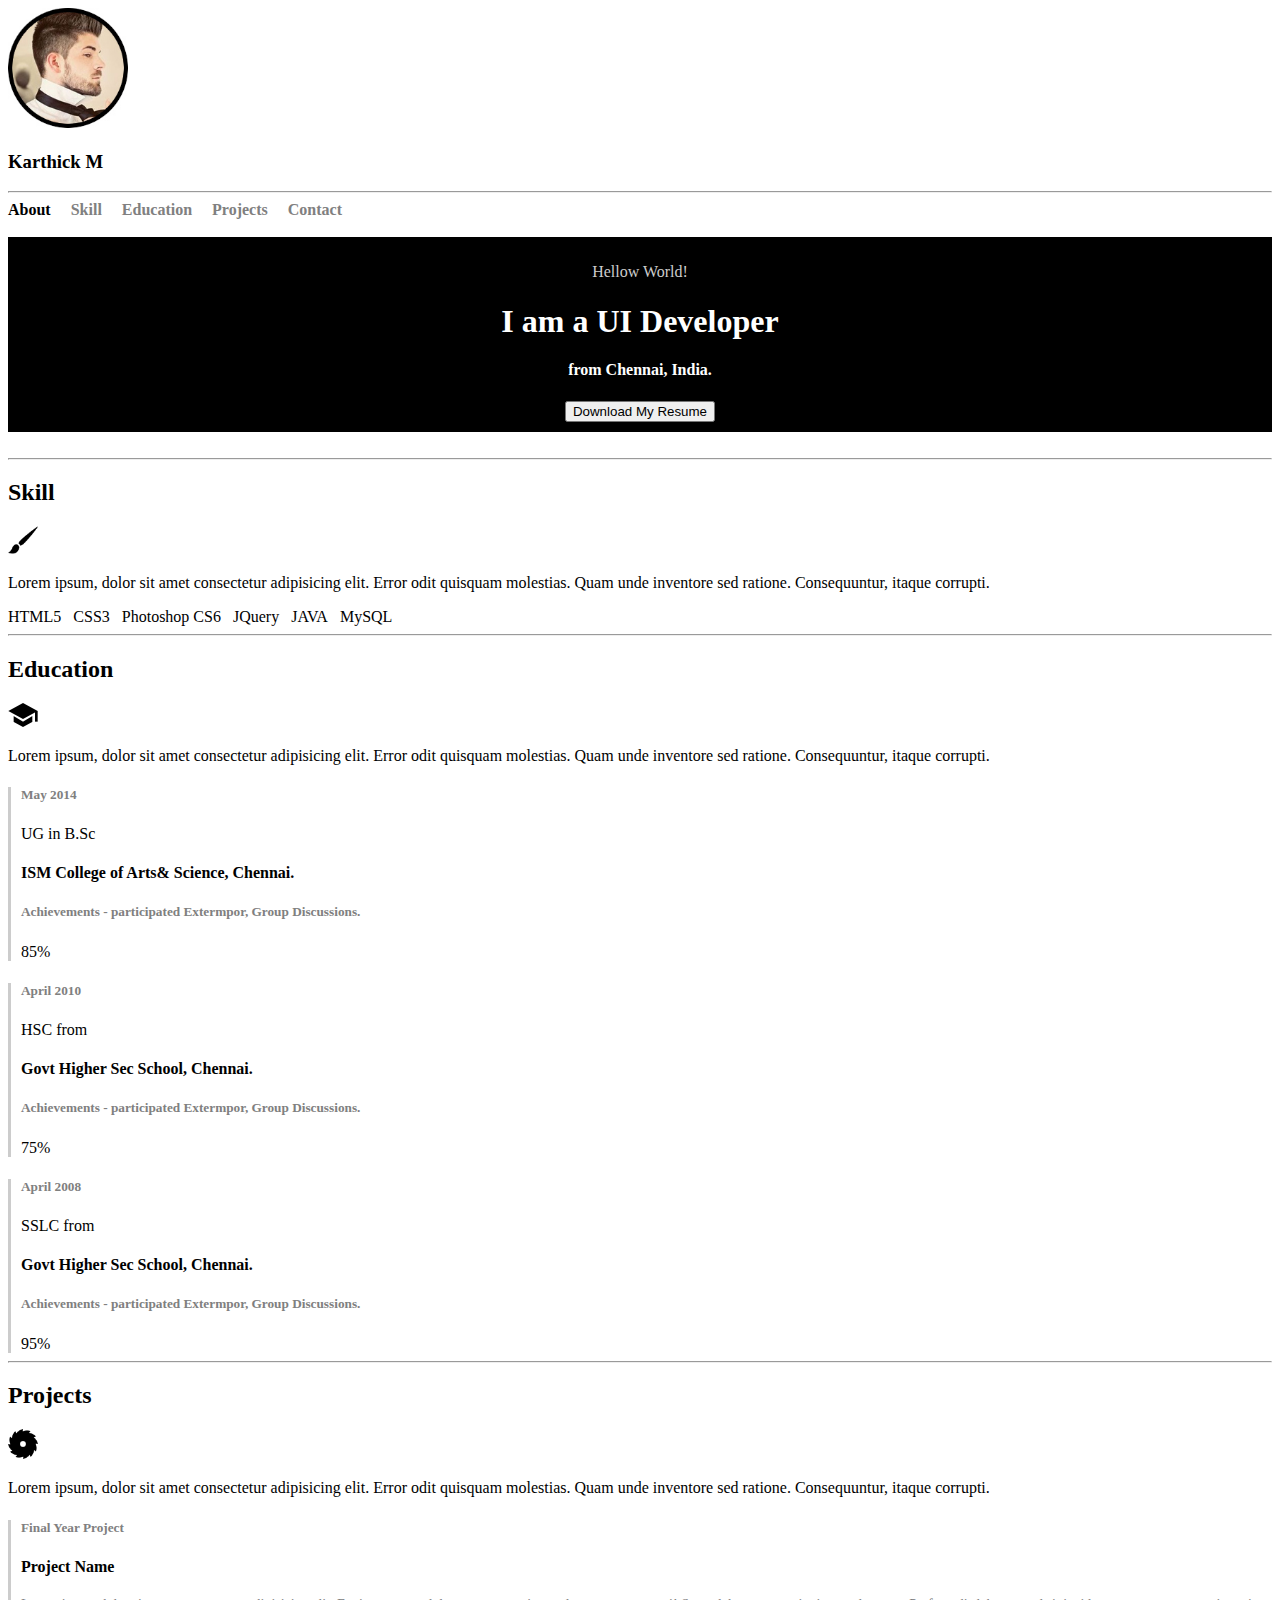
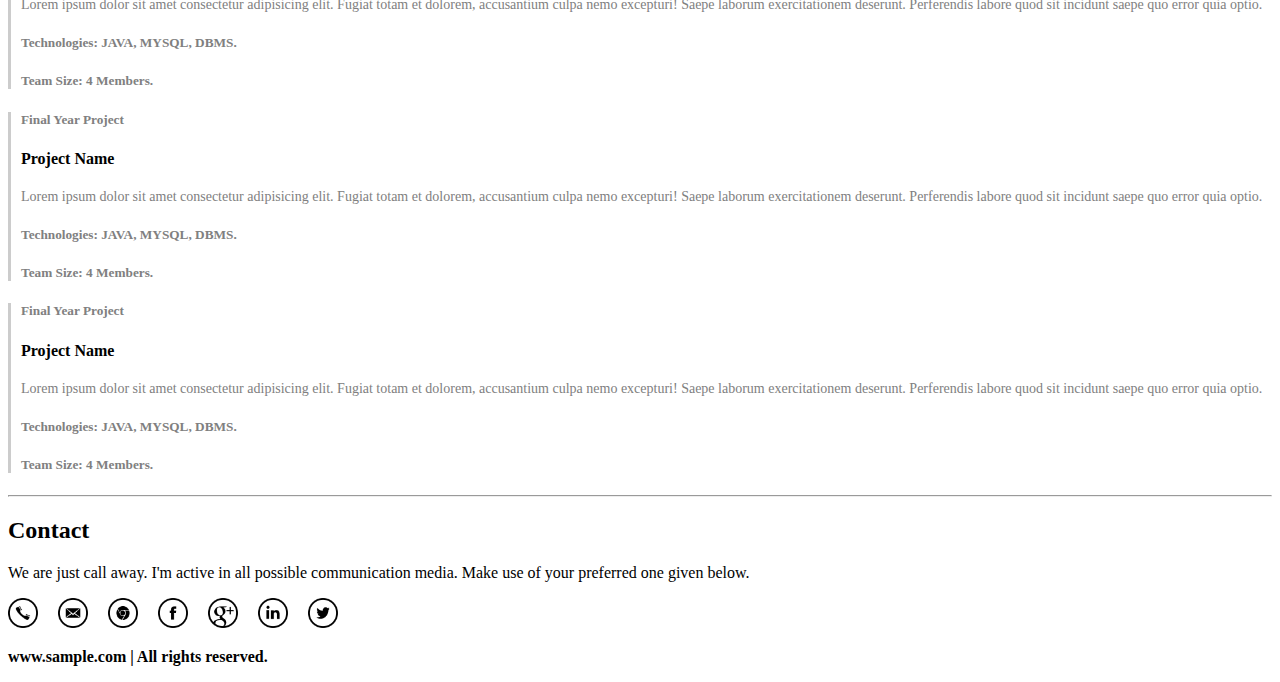
<file: My_Tasks/Task_01/index.html>
<!DOCTYPE html>
<html>
<head>
    <title>Resume</title>
</head>
<body>

    <!-- About division starts here -->
    <div>
        <img src="./img/picture5.jpg" alt="Profile Photo" width="120" height="auto">
        <h3>Karthick M</h3>
        <hr>
        <a href="#" style="text-decoration: none;color:black;font-weight:bold">About</a>
        &nbsp;&nbsp;&nbsp;
        <a href="#skill" style="text-decoration: none;color:gray;font-weight:bold">Skill</a>
        &nbsp;&nbsp;&nbsp;
        <a href="#education" style="text-decoration: none;color:gray;font-weight:bold">Education</a>
        &nbsp;&nbsp;&nbsp;
        <a href="#projects" style="text-decoration: none;color:gray;font-weight:bold">Projects</a>
        &nbsp;&nbsp;&nbsp;
        <a href="#contact" style="text-decoration: none;color:gray;font-weight:bold">Contact</a>
    </div>
    <!-- About division ends here -->
    <br>
    <!-- Banner division starts here -->
    <div style="background-color: black; color:white; text-align: center; padding: 10px;">
        <p style="color: #ccc;">Hellow World!</p>
        <h1>I am a UI Developer</h1>
        <h4>from Chennai, India.</h4>
        <button>Download My Resume</button>
    </div>
    <!-- Banner division ends here -->
    <br>
    <hr>
    <!-- Skill division starts here -->
    <div>
        <h2 id="skill">Skill</h2>
        <img src="./img/skill-pic.png" alt="Skill" width="30">
        <p>Lorem ipsum, dolor sit amet consectetur adipisicing elit. Error odit quisquam molestias. Quam unde inventore sed ratione. Consequuntur, itaque corrupti.</p>
        <div>
            <span>HTML5</span>&nbsp;&nbsp;&nbsp;<span>CSS3</span>&nbsp;&nbsp;&nbsp;<span>Photoshop CS6</span>&nbsp;&nbsp;&nbsp;<span>JQuery</span>&nbsp;&nbsp;&nbsp;<span>JAVA</span>&nbsp;&nbsp;&nbsp;<span>MySQL</span>
        </div>
    </div>
    <hr>
    <div>
        <h2 id="education">Education</h2>
        <img src="./img/education.png" alt="Education" width="30">
        <p>Lorem ipsum, dolor sit amet consectetur adipisicing elit. Error odit quisquam molestias. Quam unde inventore sed ratione. Consequuntur, itaque corrupti.</p>
    </div>
    <div style="border-left: 3px solid #ccc;padding-left: 10px">
        <h5 style="color: gray;">May 2014</h5>
        <h4 style="font-weight: normal;">UG in B.Sc</h4>
        <h4>ISM College of Arts& Science, Chennai.</h4>
        <h5 style="color: gray;">Achievements - participated Extermpor, Group Discussions.</h5>
        <span>85%</span>
    </div>

    <div style="border-left: 3px solid #ccc;padding-left: 10px">
        <h5 style="color: gray;">April 2010</h5>
        <h4 style="font-weight: normal;">HSC from</h4>
        <h4>Govt Higher Sec School, Chennai.</h4>
        <h5 style="color: gray;">Achievements - participated Extermpor, Group Discussions.</h5>
        <span>75%</span>
    </div>

    <div style="border-left: 3px solid #ccc;padding-left: 10px">
        <h5 style="color: gray;">April 2008</h5>
        <h4 style="font-weight: normal;">SSLC from</h4>
        <h4>Govt Higher Sec School, Chennai.</h4>
        <h5 style="color: gray;">Achievements - participated Extermpor, Group Discussions.</h5>
        <span>95%</span>
    </div>
    <!-- Skill division ends here -->
    <hr>

    <!-- Projects division starts here -->
    <div>
        <h2 id="projects">Projects</h2>
        <img src="./img/project-pic.png" alt="Education" width="30">
        <p>Lorem ipsum, dolor sit amet consectetur adipisicing elit. Error odit quisquam molestias. Quam unde inventore sed ratione. Consequuntur, itaque corrupti.</p>
    </div>

    <div style="border-left: 3px solid #ccc;padding-left: 10px">
        <h5 style="color: gray;">Final Year Project</h5>
        <h4>Project Name</h4>
        <p style="font-size: 14px;color: gray;">Lorem ipsum dolor sit amet consectetur adipisicing elit. Fugiat totam et dolorem, accusantium culpa nemo excepturi! Saepe laborum exercitationem deserunt. Perferendis labore quod sit incidunt saepe quo error quia optio.</p>
        <h5 style="color: gray;">Technologies: JAVA, MYSQL, DBMS.</h5>
        <h5 style="color: gray;">Team Size: 4 Members.</h5>
    </div>

    <div style="border-left: 3px solid #ccc;padding-left: 10px">
        <h5 style="color: gray;">Final Year Project</h5>
        <h4>Project Name</h4>
        <p style="font-size: 14px;color: gray;">Lorem ipsum dolor sit amet consectetur adipisicing elit. Fugiat totam et dolorem, accusantium culpa nemo excepturi! Saepe laborum exercitationem deserunt. Perferendis labore quod sit incidunt saepe quo error quia optio.</p>
        <h5 style="color: gray;">Technologies: JAVA, MYSQL, DBMS.</h5>
        <h5 style="color: gray;">Team Size: 4 Members.</h5>
    </div>

    <div style="border-left: 3px solid #ccc;padding-left: 10px">
        <h5 style="color: gray;">Final Year Project</h5>
        <h4>Project Name</h4>
        <p style="font-size: 14px;color: gray;">Lorem ipsum dolor sit amet consectetur adipisicing elit. Fugiat totam et dolorem, accusantium culpa nemo excepturi! Saepe laborum exercitationem deserunt. Perferendis labore quod sit incidunt saepe quo error quia optio.</p>
        <h5 style="color: gray;">Technologies: JAVA, MYSQL, DBMS.</h5>
        <h5 style="color: gray;">Team Size: 4 Members.</h5>
    </div>
    <!-- Projects division ends here -->
    <hr>

    <!-- Contact division starts here -->
    <div>
        <h2 id="contact">Contact</h2>
        <p>We are just call away. I'm active in all possible communication media. Make use of your preferred one given below.</p>
        <div>
            <img src="./img/contact2.png" alt="Call" width="30">
            &nbsp;&nbsp;&nbsp;
            <img src="./img/Email.png" alt="Email" width="30">
            &nbsp;&nbsp;&nbsp;
            <img src="./img/internet.png" alt="Internet" width="30">
            &nbsp;&nbsp;&nbsp;
            <img src="./img/facebook.png" alt="Facebook" width="30">
            &nbsp;&nbsp;&nbsp;
            <img src="./img/google.png" alt="Google" width="30">
            &nbsp;&nbsp;&nbsp;
            <img src="./img/netin.png" alt="LinkedIn" width="30">
            &nbsp;&nbsp;&nbsp;
            <img src="./img/twitter.png" alt="Twitter" width="30">
        </div>
        <p style="font-weight: bold;">www.sample.com | All rights reserved.</p>
    </div>
    <!-- Contact division ends here -->

    

</body>
</html>
</file>
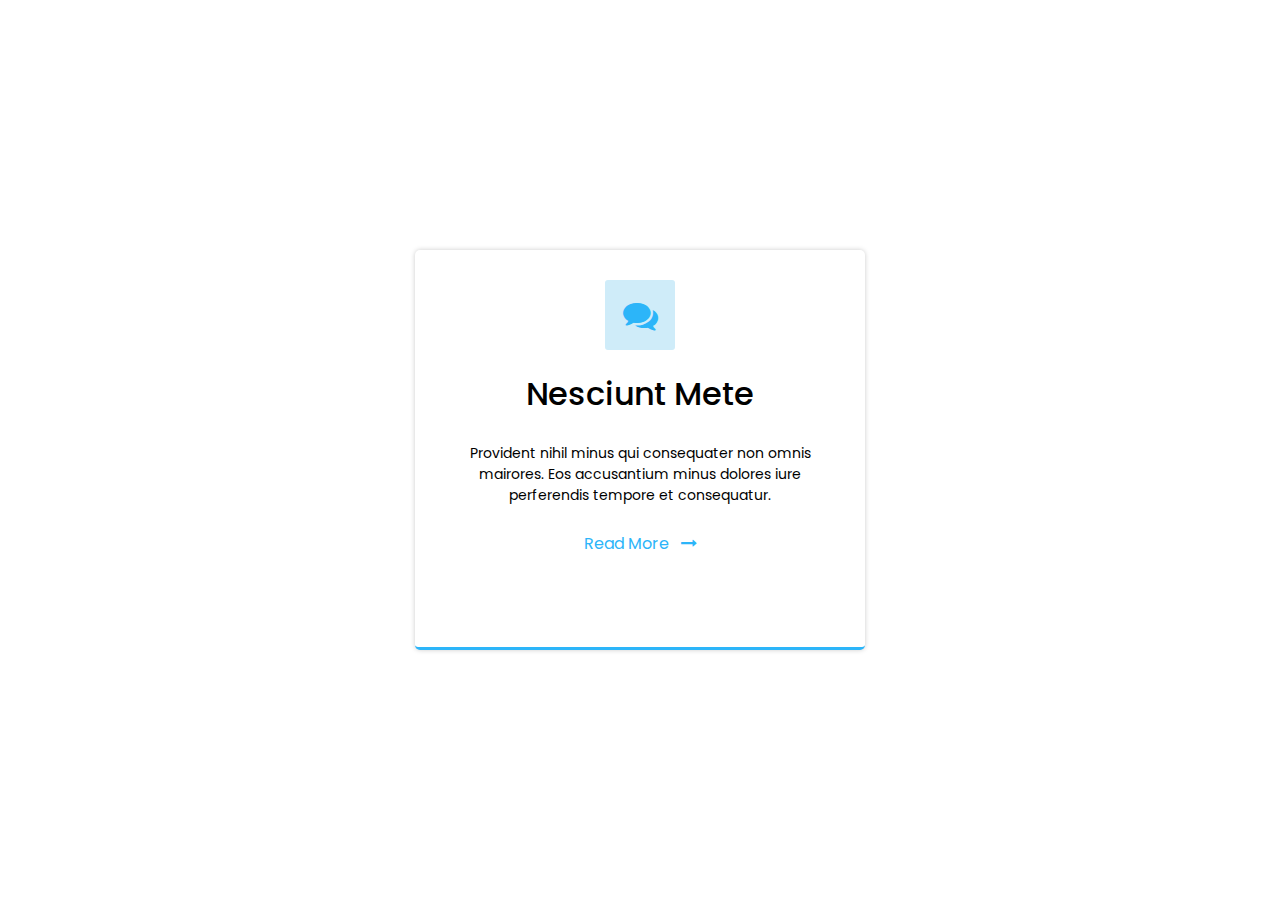
<file: My_Tasks/Task_02/index.html>
<!DOCTYPE html>
<html lang="en">
<head>
    <meta charset="UTF-8">
    <meta http-equiv="X-UA-Compatible" content="IE=edge">
    <meta name="viewport" content="width=device-width, initial-scale=1.0">
		<link rel="stylesheet" href="./css/style.css">
		<link rel="stylesheet" href="https://cdnjs.cloudflare.com/ajax/libs/font-awesome/4.7.0/css/font-awesome.min.css">
    <title>Card Design</title>
		<link>
</head>
<body>

<section class="container">
	<div class="card">
	<div class="icon"><i class="fa fa-comments" aria-hidden="true"></i></div>
	<h1>Nesciunt Mete</h1>
	<br>
	<p class="para">Provident nihil minus qui consequater non omnis mairores. Eos accusantium minus dolores iure perferendis tempore et consequatur.</p>
	<br>
	<div>
		<span class="read">Read More &nbsp;</span>
		<span><i class="fa fa-long-arrow-right" aria-hidden="true"></i></span>
	</div>

	</div>
</section>

</body>
</html>
</file>
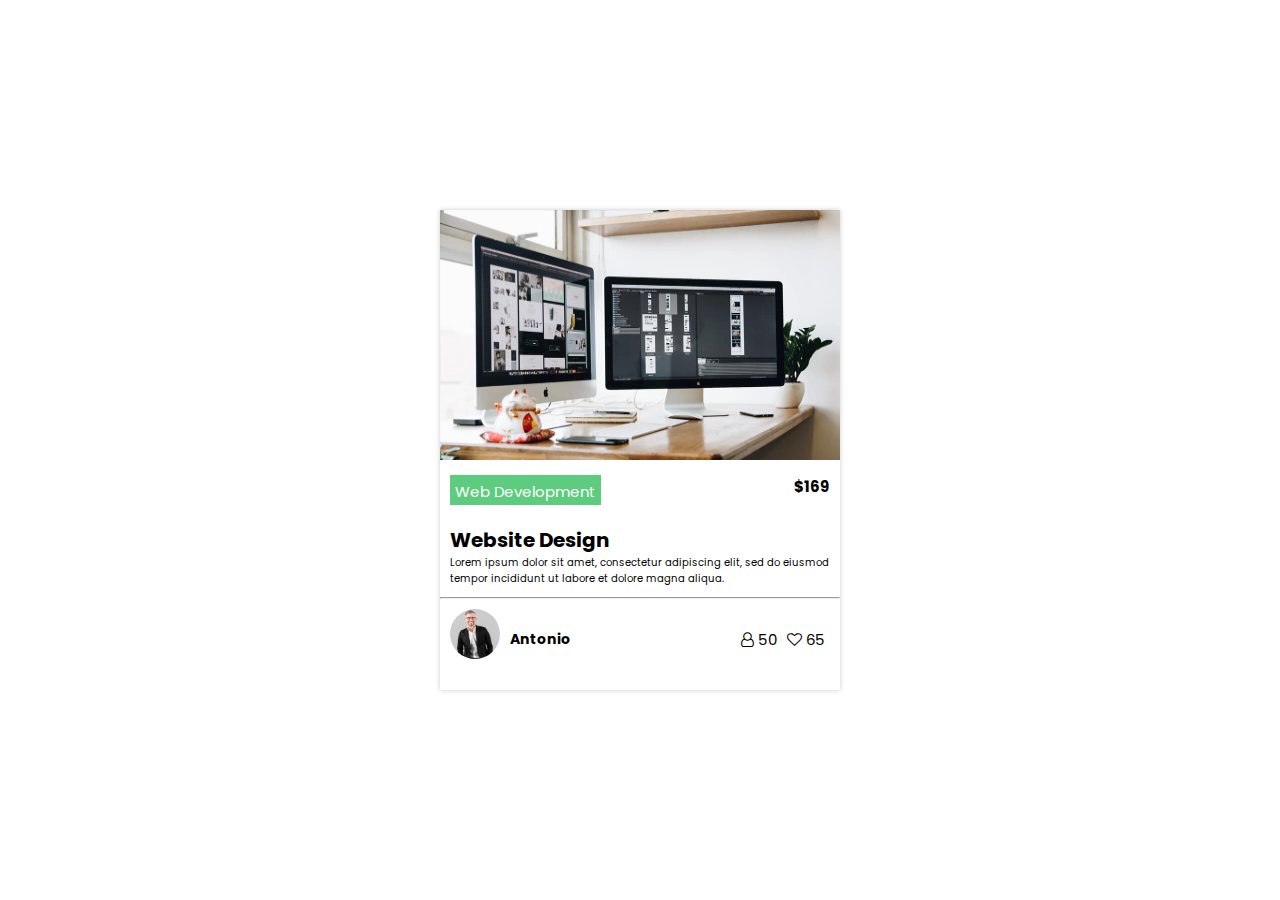
<file: My_Tasks/Task_03/index.html>
<!DOCTYPE html>
<html lang="en">
<head>
    <meta charset="UTF-8">
    <meta http-equiv="X-UA-Compatible" content="IE=edge">
    <meta name="viewport" content="width=device-width, initial-scale=1.0">
    <title>Task 3</title>
    <link rel="stylesheet" href="./css/style.css">
		<link rel="stylesheet" href="https://cdnjs.cloudflare.com/ajax/libs/font-awesome/4.7.0/css/font-awesome.min.css">
</head>
<body>
<div>

<section class="sec1">
<div class="card">
<div class="img-div">
<img src="./img/course-1.jpg" alt="Course"/>
</div>
<div class="price-tag">
<span class="web-dev">Web Development</span>
<span class="price">$169</span>
</div>
<div class="content">
<h1>Website Design</h1>
<p>Lorem ipsum dolor sit amet, consectetur adipiscing elit, sed do eiusmod tempor incididunt ut labore et dolore magna aliqua.</p>
</div>
<hr>
<div class="profile-div">
<div class="profile">
<div class="dp">
<img src="./img/trainer-1.jpg" alt="Course"/>
</div>
<h2>Antonio</h2>
</div>
<div class="icons">
<span class="icon-span"><i class="fa fa-user-o" aria-hidden="true"></i>&nbsp;50</span>
<span class="icon-span"><i class="fa fa-heart-o" aria-hidden="true"></i>&nbsp;65</span>
</div>

</div>

</div>
</div>


</section>

</div>
</body>
</html>
</file>
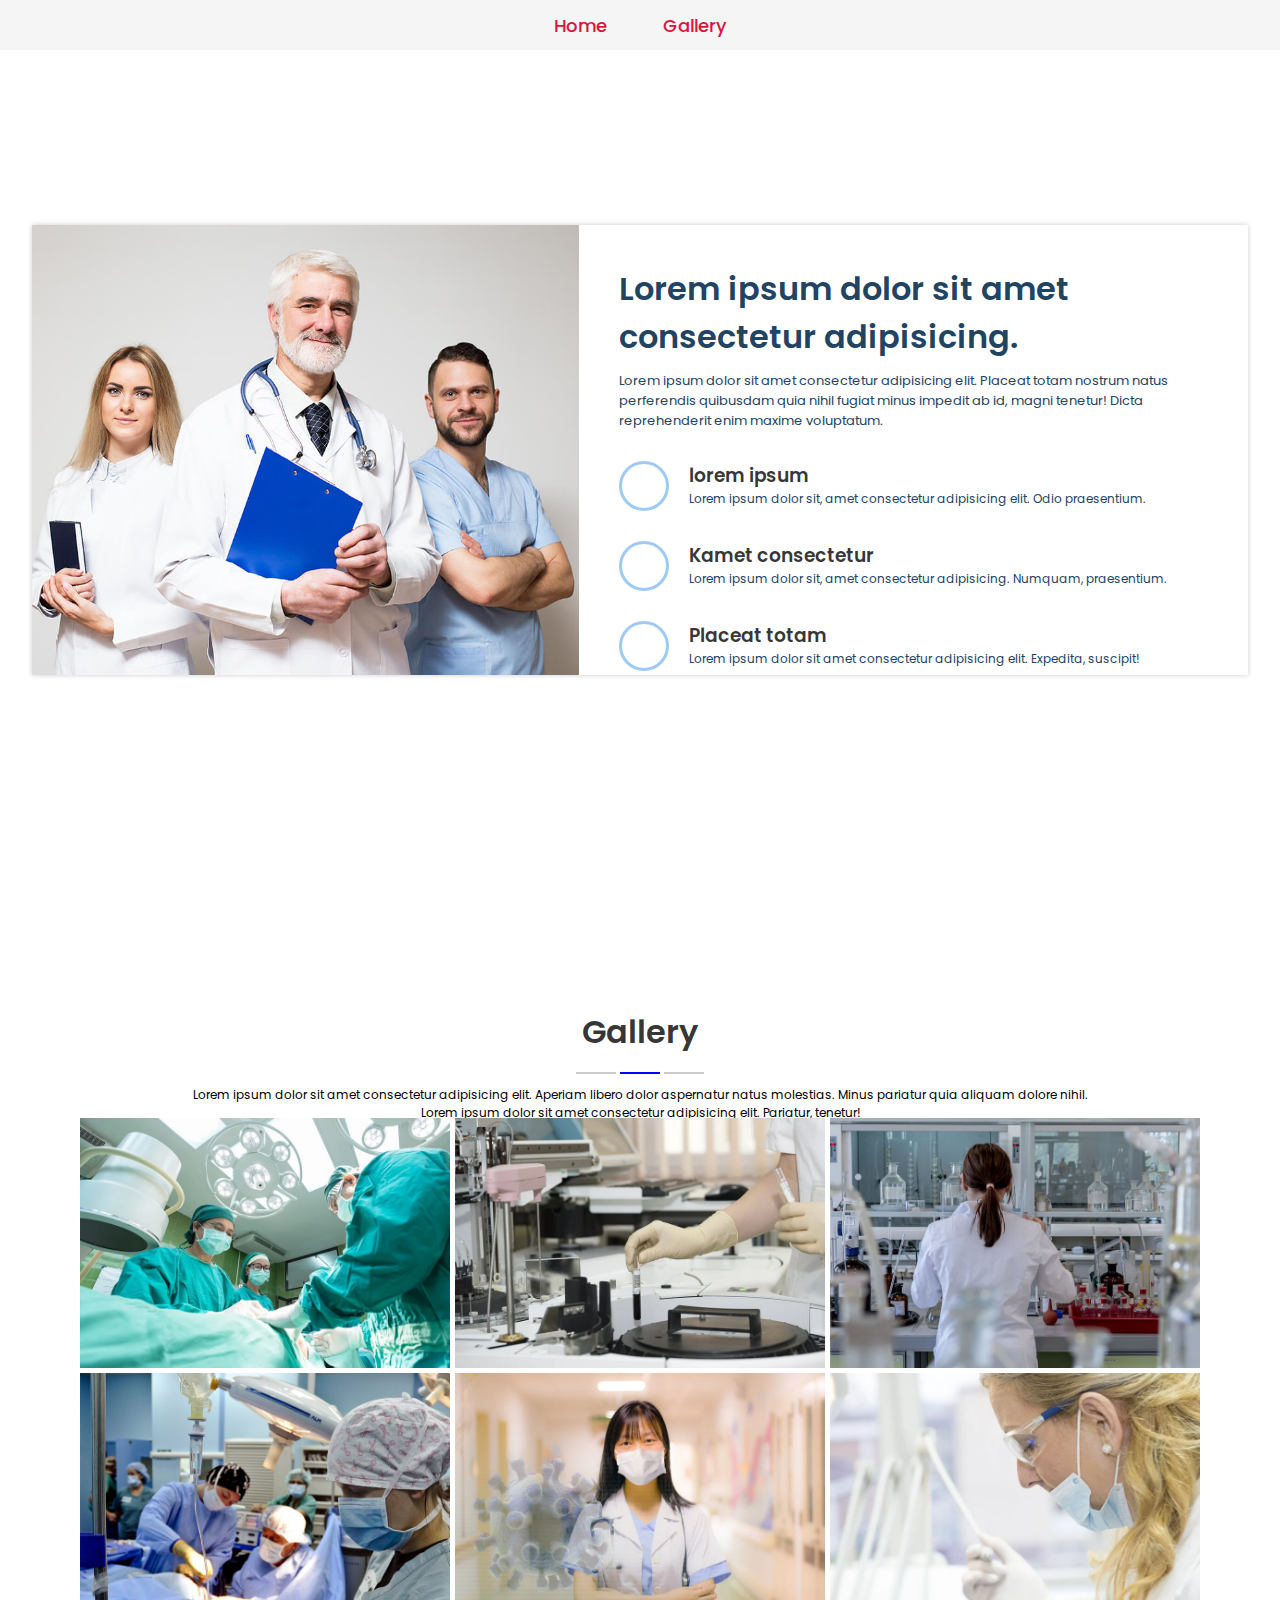
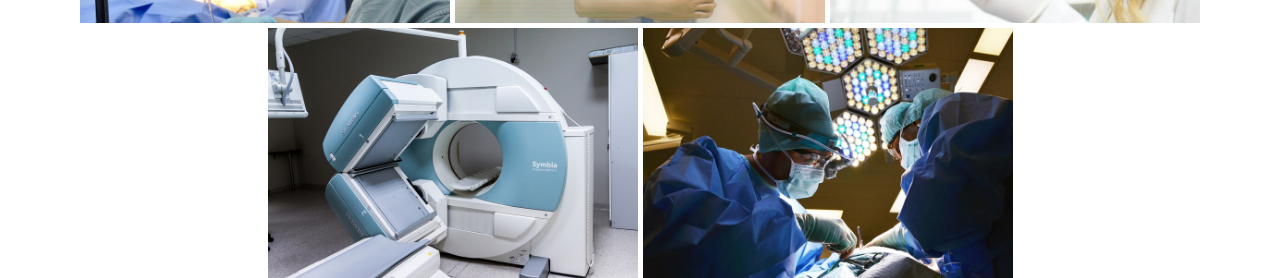
<file: My_Tasks/Task_04/index.html>
<!DOCTYPE html>
<html lang="en">
<head>
    <meta charset="UTF-8">
    <meta http-equiv="X-UA-Compatible" content="IE=edge">
    <meta name="viewport" content="width=device-width, initial-scale=1.0">
    <link rel="stylesheet" href="./css/style.css">
    <link rel="stylesheet" href="https://maxst.icons8.com/vue-static/landings/line-awesome/line-awesome/1.3.0/css/line-awesome.min.css">
    <title>Gallery</title>
</head>
<body>
    <section class="sec1" id="home">
        <nav class="navbar">
            <div class="nav-mid">
                <ul class="nav-links">
                    <li><a href="#home">Home</a></li>
                    <li><a href="#gallery">Gallery</a></li>
                </ul>
            </div>
        </nav>
        <div class="card-container">
            <div class="img-div">
                <img src="./img/about.jpg" alt="">
            </div>
            <div class="content-div">
                <div class="intro">
                    <h1>Lorem ipsum dolor sit amet consectetur adipisicing.</h1>
                    <p>Lorem ipsum dolor sit amet consectetur adipisicing elit. Placeat totam nostrum natus perferendis quibusdam quia nihil fugiat minus impedit ab id, magni tenetur! Dicta reprehenderit enim maxime voluptatum.</p>
                </div>
                <div class="content">
                    <div class="icon">
                        <i class="las la-fingerprint"></i>
                    </div>
                    <div class="para">
                        <h3>lorem ipsum</h3>
                        <p>Lorem ipsum dolor sit, amet consectetur adipisicing elit. Odio praesentium.</p>
                    </div>
                </div>
                <div class="content">
                    <div class="icon">
                        <i class="las la-gift"></i>
                    </div>
                    <div class="para">
                        <h3>Kamet consectetur</h3>
                        <p>Lorem ipsum dolor sit, amet consectetur adipisicing. Numquam, praesentium.</p>
                    </div>
                </div>
                <div class="content">
                    <div class="icon">
                        <i class="lab la-react"></i>
                    </div>
                    <div class="para">
                        <h3>Placeat totam</h3>
                        <p>Lorem ipsum dolor sit amet consectetur adipisicing elit. Expedita, suscipit!</p>
                    </div>
                </div>
            </div>
        </div>
    </section>
    <section class="sec2" id="gallery">
        <div class="gallery-content">
            <h1>Gallery</h1>
            <div class="lines">
                <span class="gray"></span>
                <span class="blue"></span>
                <span class="gray"></span>
            </div>
            <p>Lorem ipsum dolor sit amet consectetur adipisicing elit. Aperiam libero dolor aspernatur natus molestias. Minus pariatur quia aliquam dolore nihil. Lorem ipsum dolor sit amet consectetur adipisicing elit. Pariatur, tenetur! </p>
            
        </div>
        <div class="img-container">
            <div class="img-card">
                <img src="./img/gallery-1.jpg" alt="Image-1">
            </div>
            <div class="img-card">
                <img src="./img/gallery-2.jpg" alt="Image-2">
            </div>
            <div class="img-card">
                <img src="./img/gallery-3.jpg" alt="Image-3">
            </div>
            <div class="img-card">
                <img src="./img/gallery-4.jpg" alt="Image-4">
            </div>
            <div class="img-card">
                <img src="./img/gallery-5.jpg" alt="Image-5">
            </div>
            <div class="img-card">
                <img src="./img/gallery-6.jpg" alt="Image-6">
            </div>
            <div class="img-card">
                <img src="./img/gallery-7.jpg" alt="Image-7">
            </div>
            <div class="img-card">
                <img src="./img/gallery-8.jpg" alt="Image-8">
            </div>
        </div>
    </section>
</body>
</html>
</file>
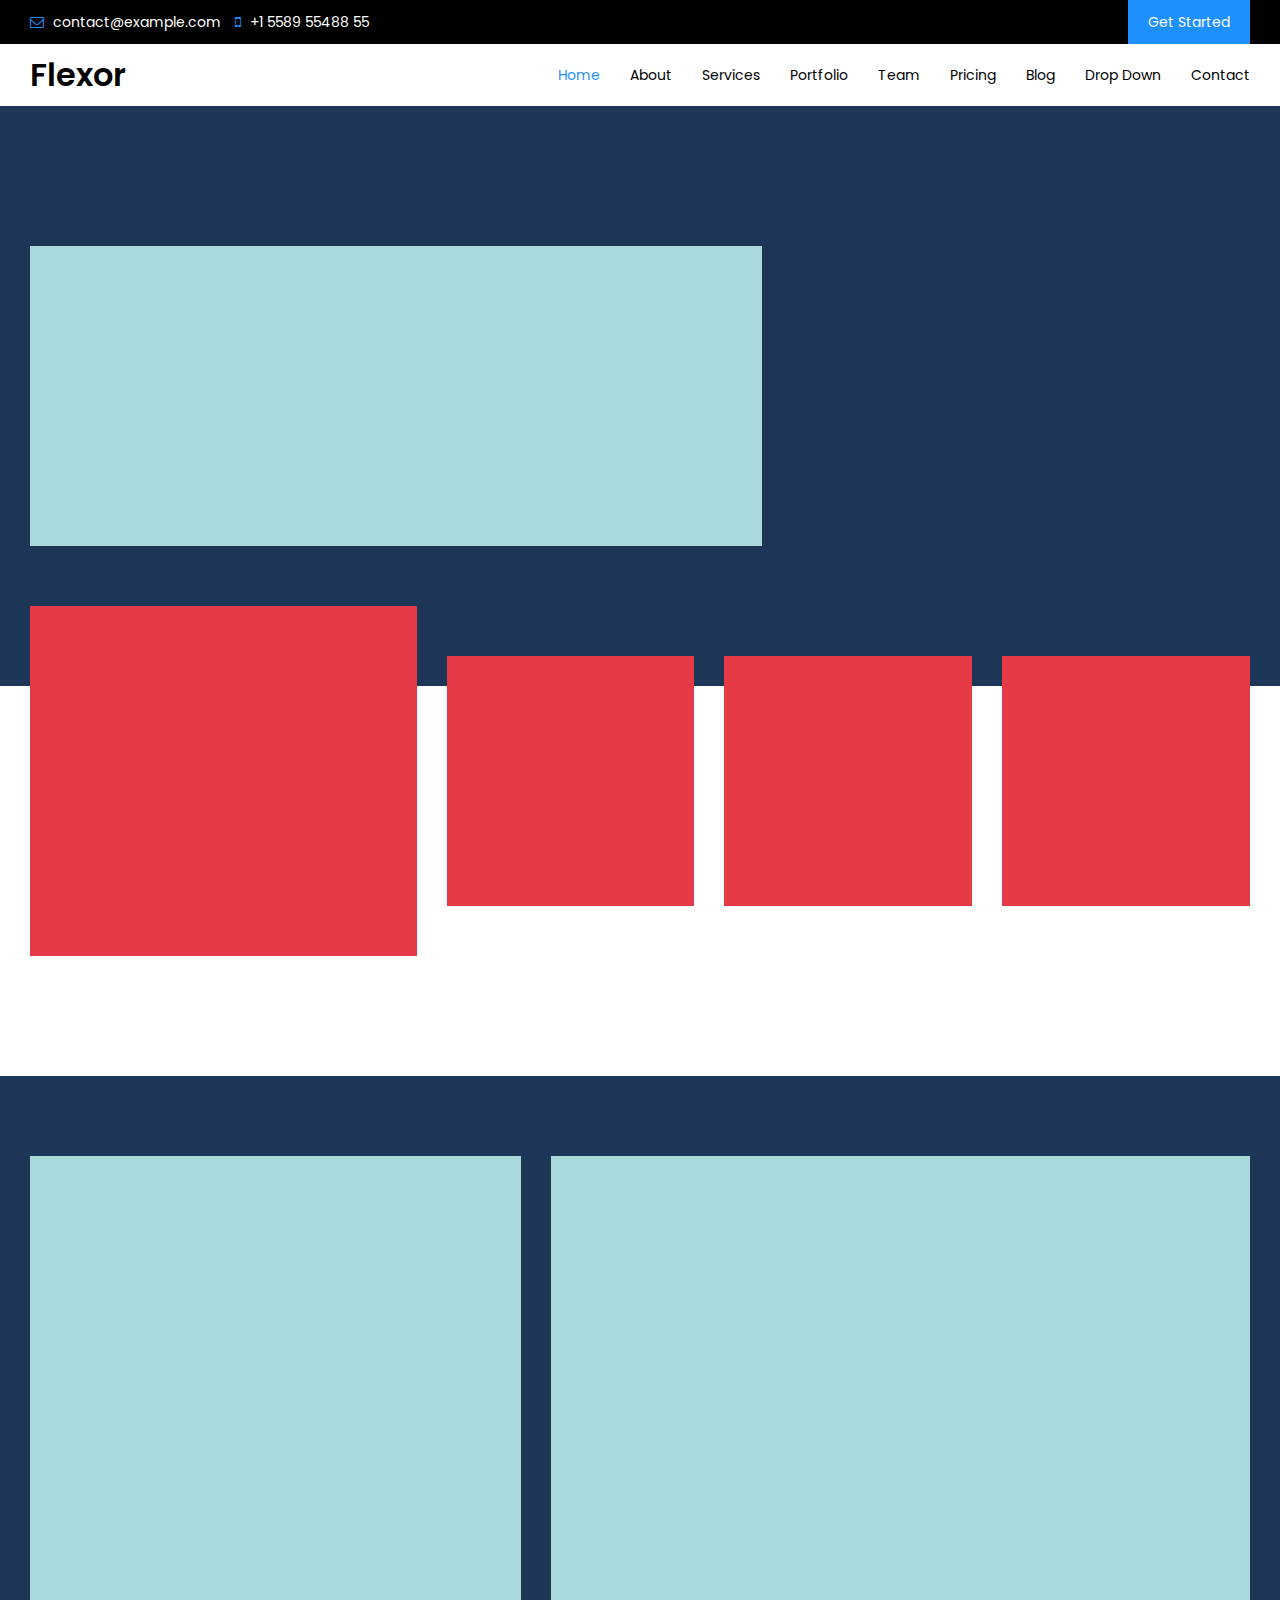
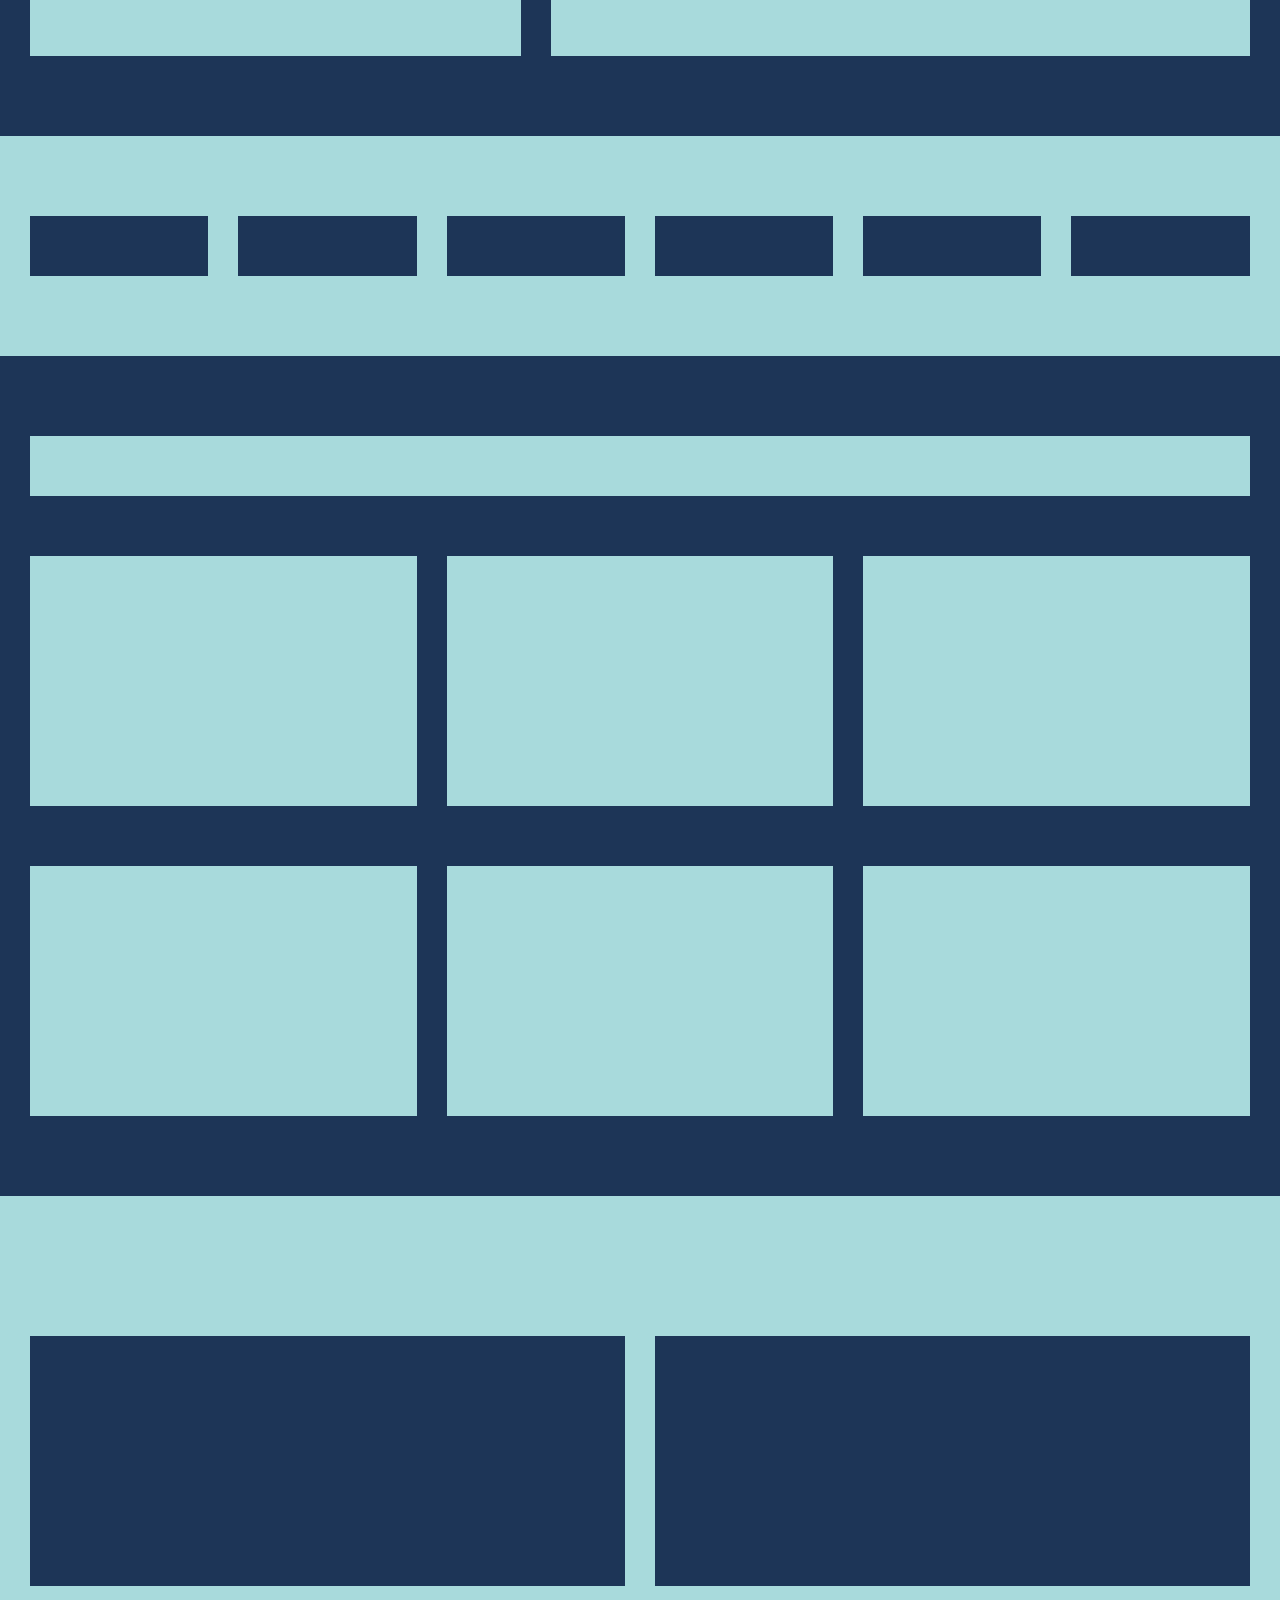
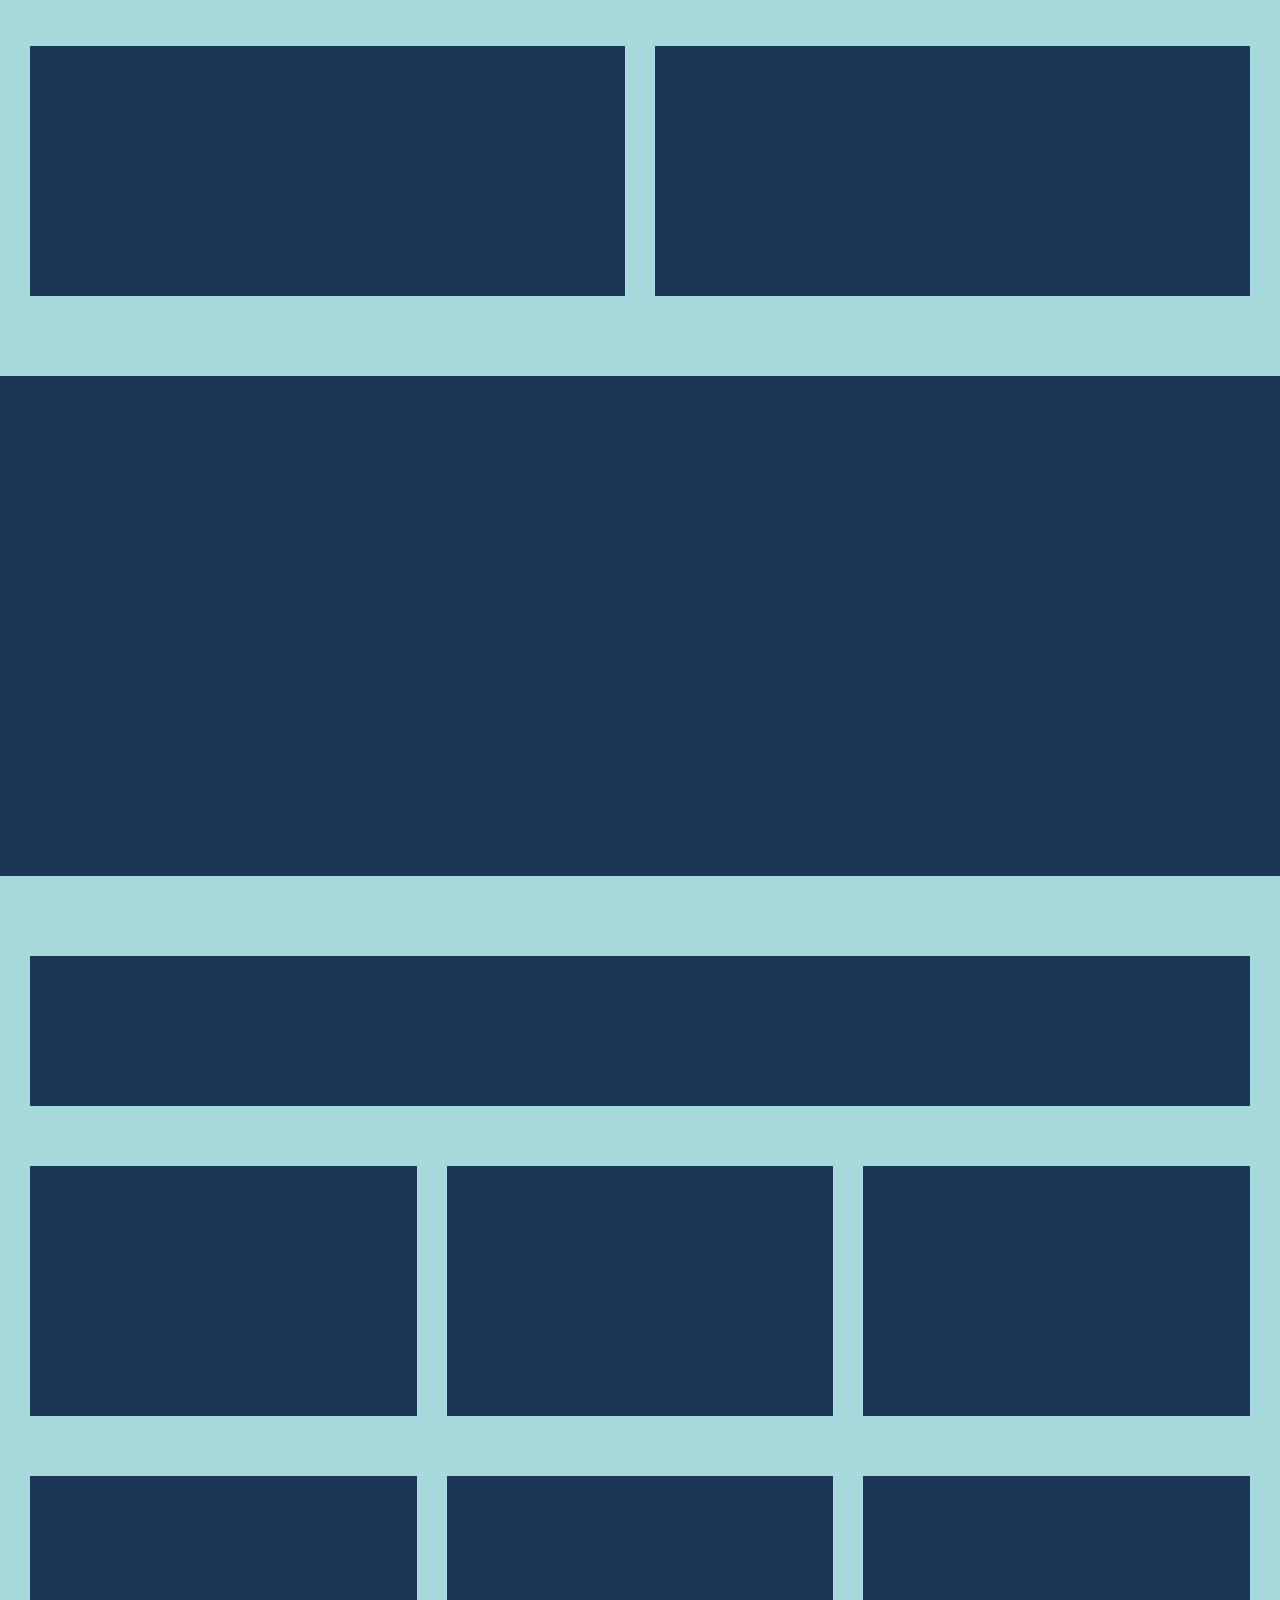
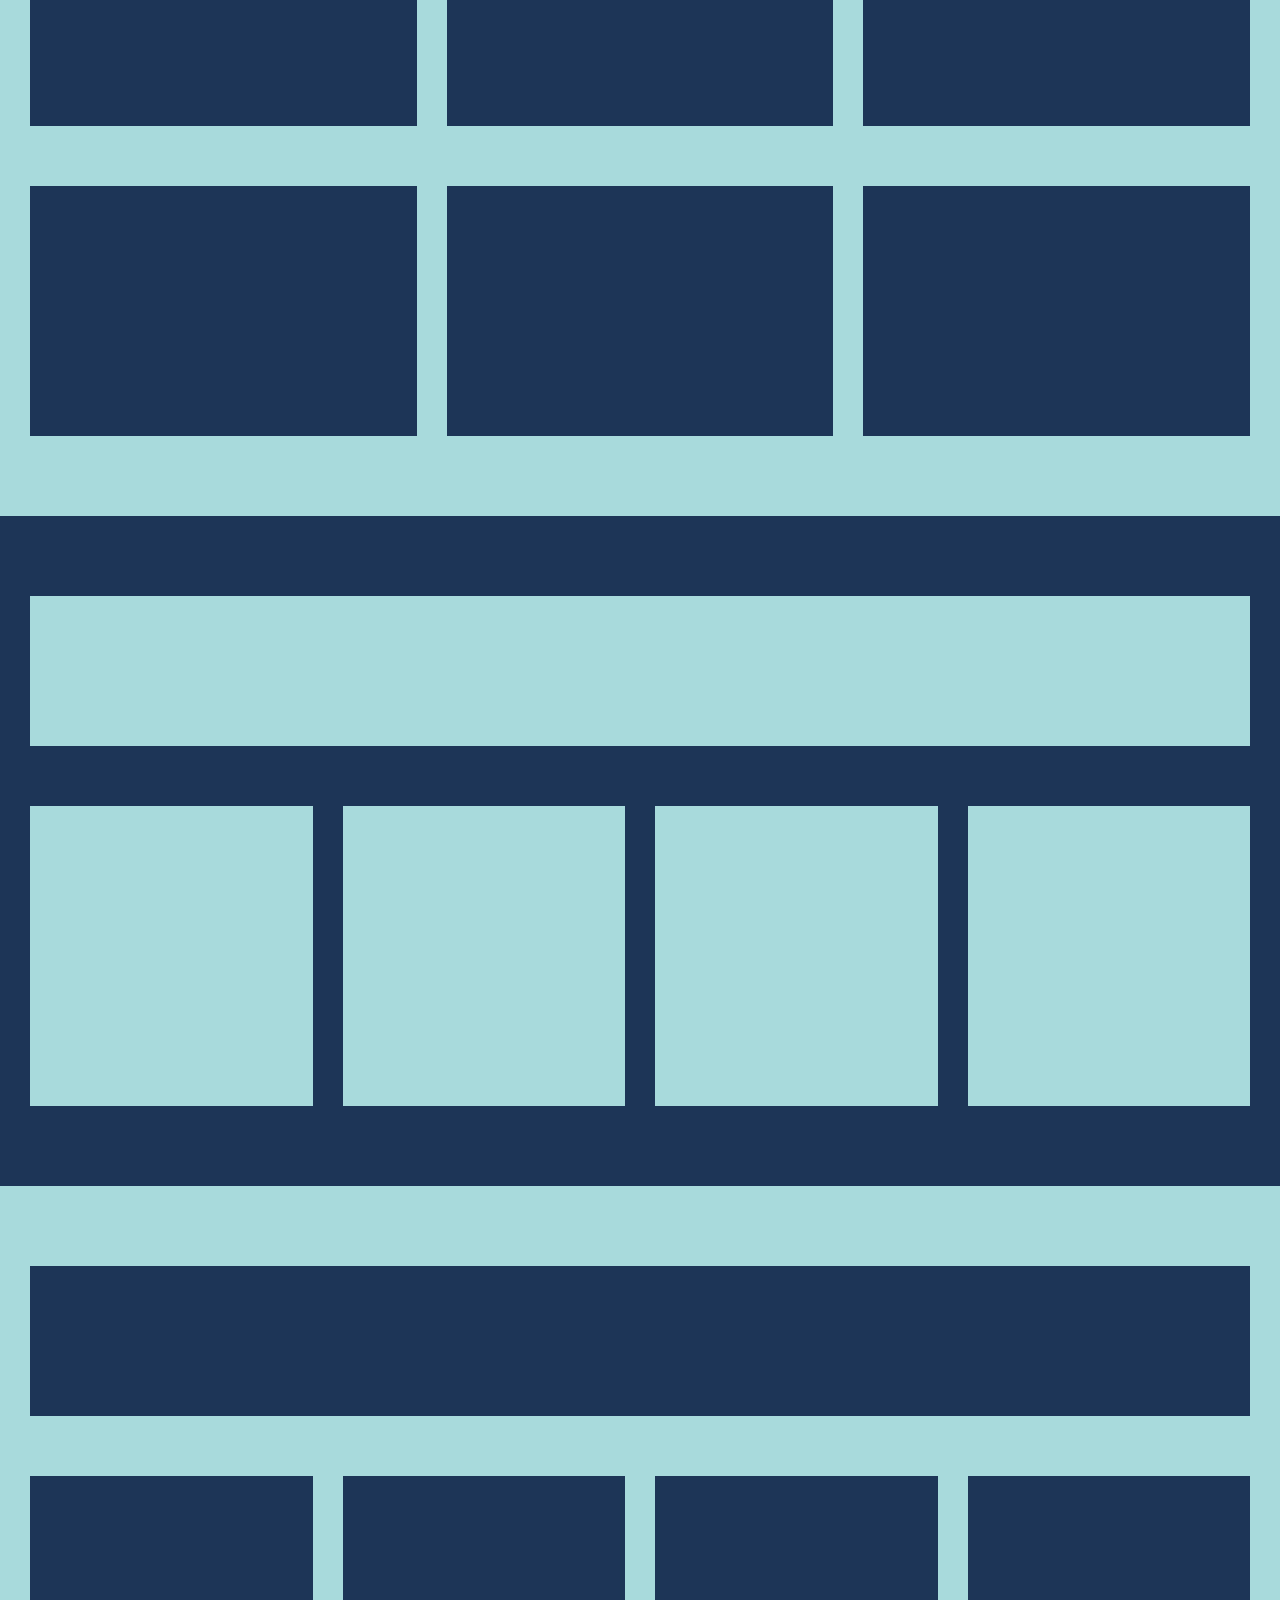
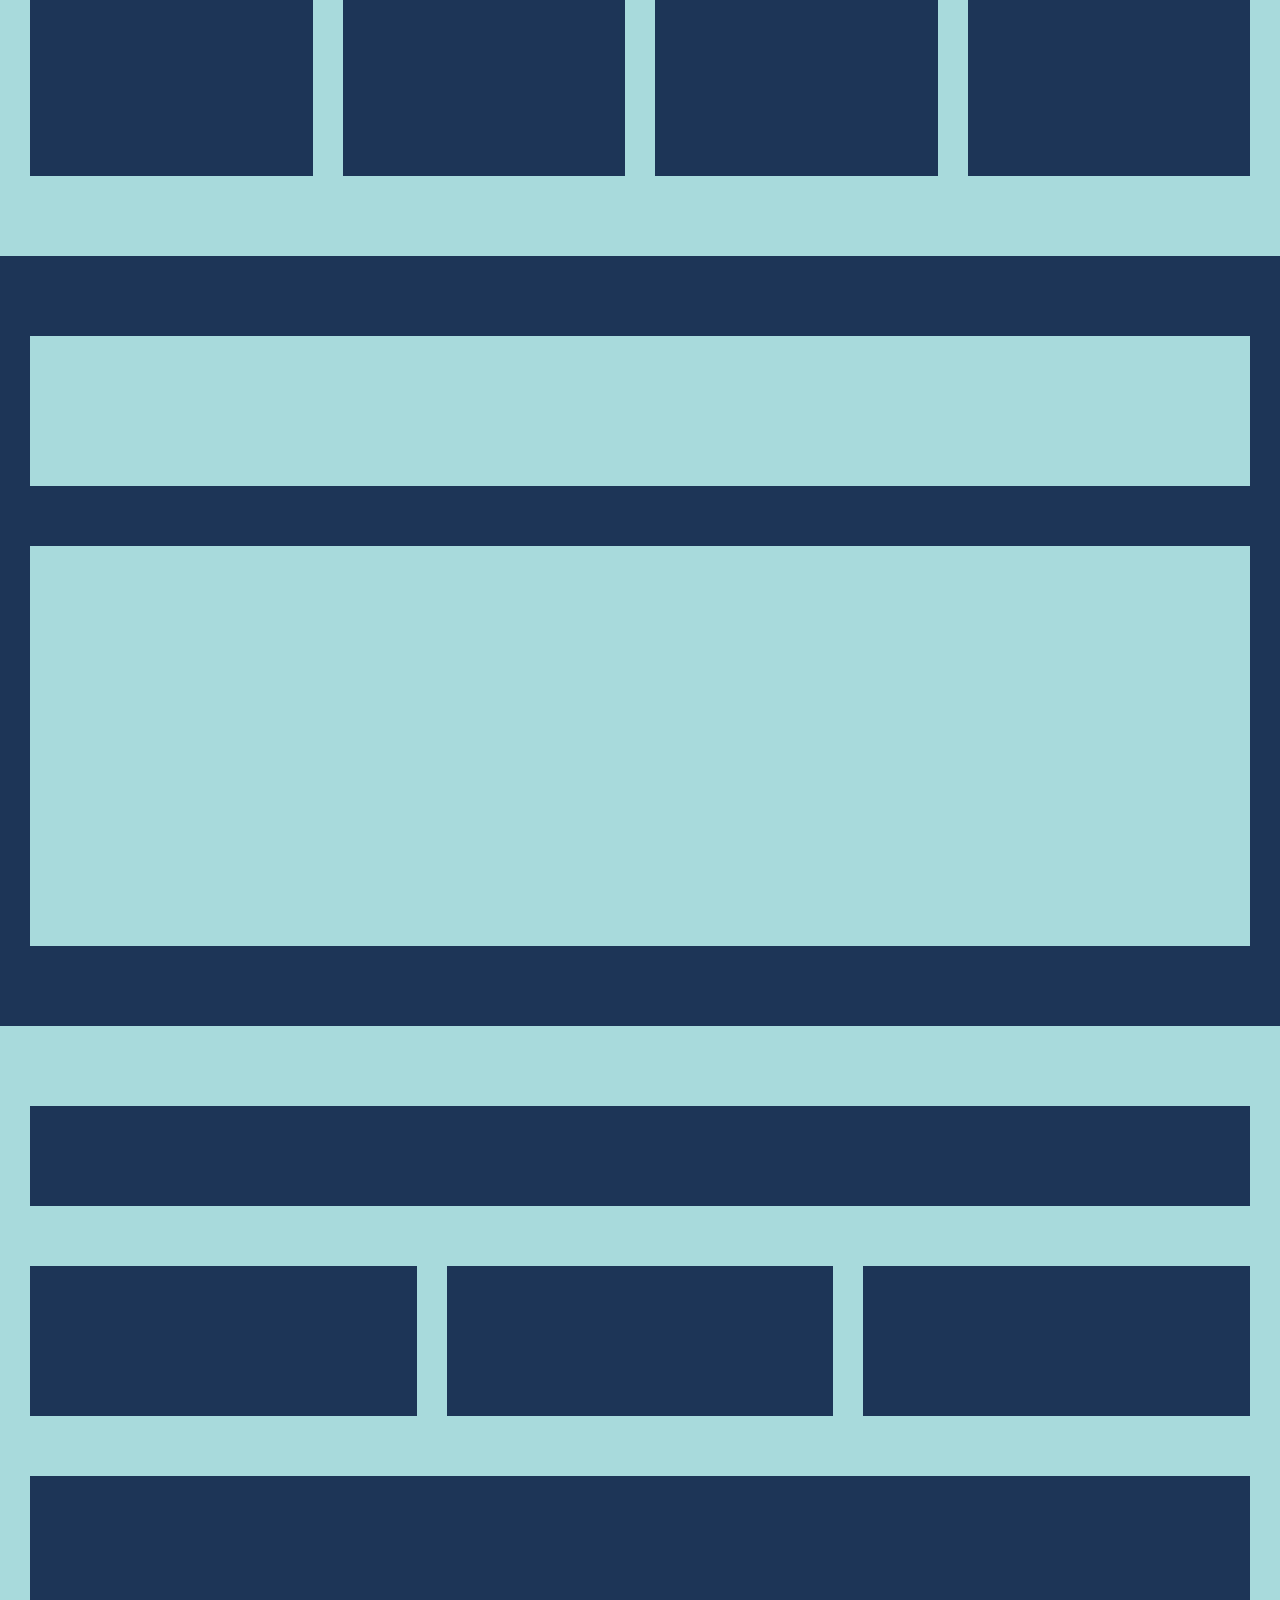
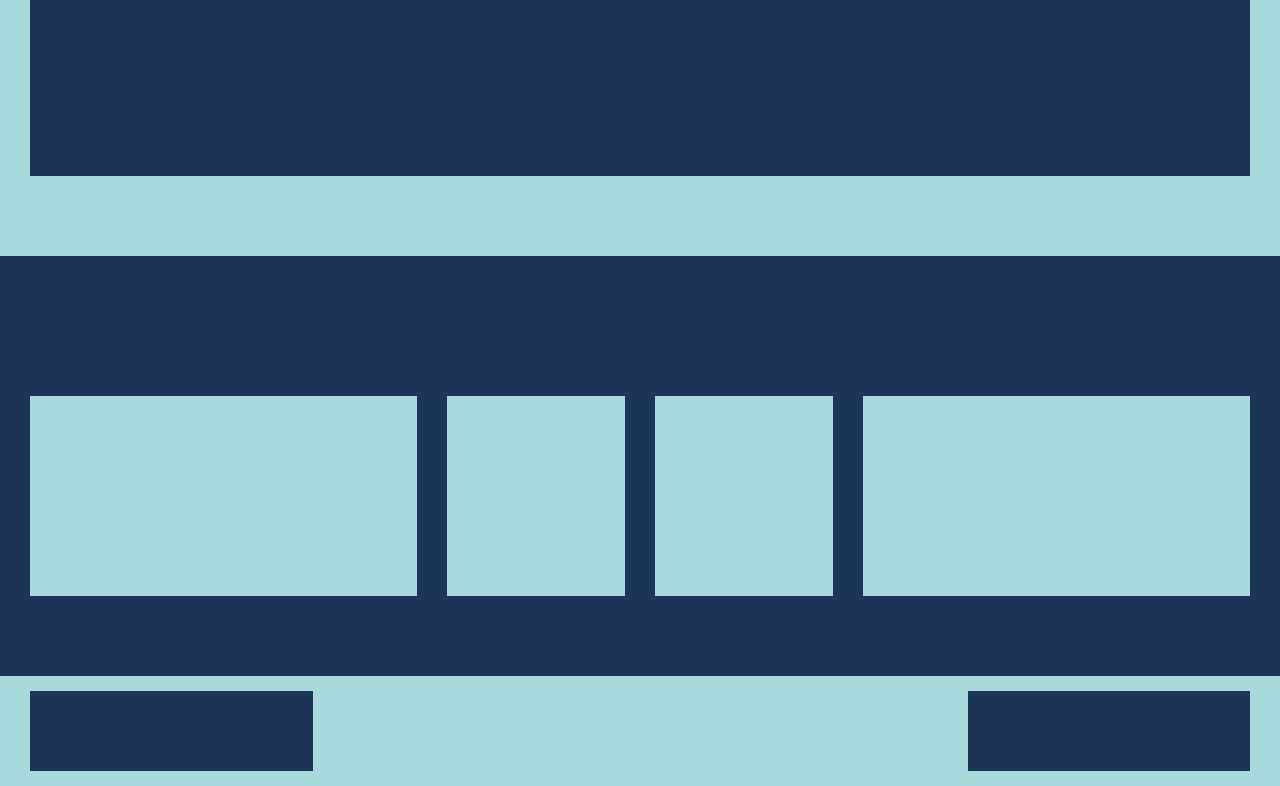
<file: My_Tasks/Website_Content/index.html>
<!DOCTYPE html>
<html lang="en">
<head>
    <meta charset="UTF-8">
    <meta http-equiv="X-UA-Compatible" content="IE=edge">
    <meta name="viewport" content="width=device-width, initial-scale=1.0">
    <link rel="stylesheet" href="./css/reset.css">
    <link rel="stylesheet" href="./css/style.css">
		<link rel="stylesheet" href="https://cdnjs.cloudflare.com/ajax/libs/font-awesome/4.7.0/css/font-awesome.min.css">
    <title>Flexor</title>
</head>
<body>

    <!-- Header Section Starts -->
    <header class="header-top">

        <!-- Header Info Starts -->

        <div class="header-info">
            <div class="container">
                <div class="row justify-content-between">
                    <div class="col-lg-6">
                        <div class="contact-info">
                            <span>
                                <a href="#">
                                    <i class="fa fa-envelope-o" aria-hidden="true"></i> contact@example.com
                                </a>
                            </span>
                            <span>
                                <i class="fa fa-mobile" aria-hidden="true"></i> +1 5589 55488 55
                            </span>
                        </div>
                    </div>
                    <div class="col-lg-3 text-align-right">
						<a href="#" class="btn info-btn">Get Started</a>
                    </div>
                </div>
            </div>
        </div>

        <!-- Header Info Ends -->
        <div class="nav-section">
            <div class="container">
                <div class="row align-items-center">
                    <div class="col-lg-3">
                        <h1 class="logo">
                            <a href="">Flexor</a>
                        </h1>
                    </div>
                    <div class="col-lg-9">
                        <nav class="navbar">
                            <ul class="nav-links">
                                <li class="nav-item"><a href="#" class="active">Home</a></li>
                                <li class="nav-item"><a href="#">About</a></li>
                                <li class="nav-item"><a href="#">Services</a></li>
                                <li class="nav-item"><a href="#">Portfolio</a></li>
                                <li class="nav-item"><a href="#">Team</a></li>
                                <li class="nav-item"><a href="#">Pricing</a></li>
                                <li class="nav-item"><a href="#">Blog</a></li>
                                <li class="nav-item"><a href="#">Drop Down</a></li>
                                <li class="nav-item"><a href="#">Contact</a></li>
                            </ul>
                        </nav>
                    </div>
                </div>
            </div>
        </div>
    </header>
    <!-- Header Section Ends -->

    <!-- Banner Section Starts -->
    <section class="banner-section">
        <div class="container">
            <div class="banner-content">

            </div>
        </div>
    </section>
    <!-- Banner Section Ends -->

    <!-- Banner Content Starts -->
    <section class="banner-boxes">
        <div class="container">
            <div class="row align-items-center">
                <div class="col-lg-4">
                    <div class="big-box">

                    </div>
                </div>
                <div class="col-lg-8">
                    <div class="row">
                        <div class="col-lg-4">
                            <div class="small-box">

                            </div>
                        </div>
                        <div class="col-lg-4">
                            <div class="small-box">

                            </div>
                        </div>
                        <div class="col-lg-4">
                            <div class="small-box">

                            </div>
                        </div>
                    </div>
                </div>
            </div>
        </div>
    </section>

    <!-- Banner Content Ends -->

    <!-- About Section Starts -->
    <section class="about-section">
        <div class="container">
            <div class="row">
                <div class="col-lg-5">
                    <div class="about-img">

                    </div>
                </div>
                <div class="col-lg-7">
                    <div class="about-content">

                    </div>
                </div>

            </div>
        </div>
    </section>
    <!-- About Section Ends -->

    <!-- Client Logo Section Starts -->
    <section class="client-logo-sec">
        <div class="container">
            <div class="row">
                <div class="col-lg-2">
                    <div class="client-logo">

                    </div>
                </div>
                <div class="col-lg-2">
                    <div class="client-logo">

                    </div>
                </div>
                <div class="col-lg-2">
                    <div class="client-logo">

                    </div>
                </div>
                <div class="col-lg-2">
                    <div class="client-logo">

                    </div>
                </div>
                <div class="col-lg-2">
                    <div class="client-logo">

                    </div>
                </div>
                <div class="col-lg-2">
                    <div class="client-logo">

                    </div>
                </div>
            </div>
        </div>
    </section>

    <!-- Client Logo Section Ends -->

    <!-- Service Section Starts -->

    <section class="service-section">
        <div class="container">
            <div class="section-title"></div>
            <div class="row">
                <div class="col-lg-4">
                    <div class="service-items"></div>
                </div>
                <div class="col-lg-4">
                    <div class="service-items"></div>
                </div>
                <div class="col-lg-4">
                    <div class="service-items"></div>
                </div>
                <div class="col-lg-4">
                    <div class="service-items"></div>
                </div>
                <div class="col-lg-4">
                    <div class="service-items"></div>
                </div>
                <div class="col-lg-4">
                    <div class="service-items"></div>
                </div>
            </div>
        </div>
    </section>
		
		<!-- Service Section Ends -->
		
		<!-- Service Picture Section Starts -->

    <section class="service-pic-section">
        <div class="container">
            <div class="row">
                <div class="col-lg-6">
                    <div class="service-pic-items"></div>
                </div>
                <div class="col-lg-6">
                    <div class="service-pic-items"></div>
                </div>
                <div class="col-lg-6">
                    <div class="service-pic-items"></div>
                </div>
                <div class="col-lg-6">
                    <div class="service-pic-items"></div>
                </div>
            </div>
        </div>
    </section>
		
		<!-- Service Picture Section Ends -->
		
		<!-- Client Review Section Starts -->

    <section class="client-section">
        
    </section>
		
		<!-- Client Review Section Ends -->
		
		<!-- Portfolio Section Starts -->

    <section class="portfolio-section">
        <div class="container">
            <div class="portfolio-title"></div>
            <div class="row">
                <div class="col-lg-4">
                    <div class="portfolio-items"></div>
                </div>
                <div class="col-lg-4">
                    <div class="portfolio-items"></div>
                </div>
                <div class="col-lg-4">
                    <div class="portfolio-items"></div>
                </div>
                <div class="col-lg-4">
                    <div class="portfolio-items"></div>
                </div>
                <div class="col-lg-4">
                    <div class="portfolio-items"></div>
                </div>
                <div class="col-lg-4">
                    <div class="portfolio-items"></div>
                </div>
								<div class="col-lg-4">
                    <div class="portfolio-items"></div>
                </div>
                <div class="col-lg-4">
                    <div class="portfolio-items"></div>
                </div>
                <div class="col-lg-4">
                    <div class="portfolio-items"></div>
                </div>
            </div>
        </div>
    </section>
		
		<!-- Portfolio Section Ends -->
		
		<!-- Team Section Starts -->

    <section class="team-section">
        <div class="container">
            <div class="team-title"></div>
            <div class="row">
                <div class="col-lg-3">
                    <div class="team-items"></div>
                </div>
                <div class="col-lg-3">
                    <div class="team-items"></div>
                </div>
                <div class="col-lg-3">
                    <div class="team-items"></div>
                </div>
                <div class="col-lg-3">
                    <div class="team-items"></div>
                </div>
            </div>
        </div>
    </section>
		
		<!-- Team Section Ends -->
		
		<!-- Pricing Section Starts -->

    <section class="pricing-section">
        <div class="container">
            <div class="pricing-title"></div>
            <div class="row">
                <div class="col-lg-3">
                    <div class="pricing-items"></div>
                </div>
                <div class="col-lg-3">
                    <div class="pricing-items"></div>
                </div>
                <div class="col-lg-3">
                    <div class="pricing-items"></div>
                </div>
                <div class="col-lg-3">
                    <div class="pricing-items"></div>
                </div>
            </div>
        </div>
    </section>
		
		<!-- Pricing Section Ends -->
		
		<!-- FAQ Section Starts -->

    <section class="faq-section">
        <div class="container">
            <div class="faq-title"></div>
						<div class="faq-content"></div>

        </div>
    </section>
		
		<!-- FAQ Section Ends -->
		
		<!-- Contact Section Starts -->

    <section class="contact-section">
        <div class="container">
            <div class="contact-title"></div>
            <div class="row">
                <div class="col-lg-4">
                    <div class="contact-items"></div>
                </div>
                <div class="col-lg-4">
                    <div class="contact-items"></div>
                </div>
                <div class="col-lg-4">
                    <div class="contact-items"></div>
                </div>
								<div class="col-lg-12">
                    <div class="form-items"></div>
                </div>
            </div>
        </div>
    </section>
		
		<!-- Contact Section Ends -->
		
		<!-- Footer Section Starts -->

    <section class="footer-section">
        <div class="container">
            <div class="row">
                <div class="col-lg-4">
                    <div class="footer-items"></div>
                </div>
                <div class="col-lg-2">
                    <div class="footer-items"></div>
                </div>
                <div class="col-lg-2">
                    <div class="footer-items"></div>
                </div>
								<div class="col-lg-4">
                    <div class="footer-items"></div>
                </div>
            </div>
        </div>
    </section>
		
		<!-- Footer Section Ends -->
		
		 <!-- Copy Info Starts -->

        <div class="copy-info">
            <div class="container">
                <div class="row justify-content-between">
                    <div class="col-lg-3">
                        <div class="copyright-info">

                        </div>
                    </div>
                    <div class="col-lg-3">
                        <div class="social-logo">

                        </div>
                    </div>
                </div>
            </div>
        </div>

        <!-- Copy Info Ends -->

</body>
</html>
</file>
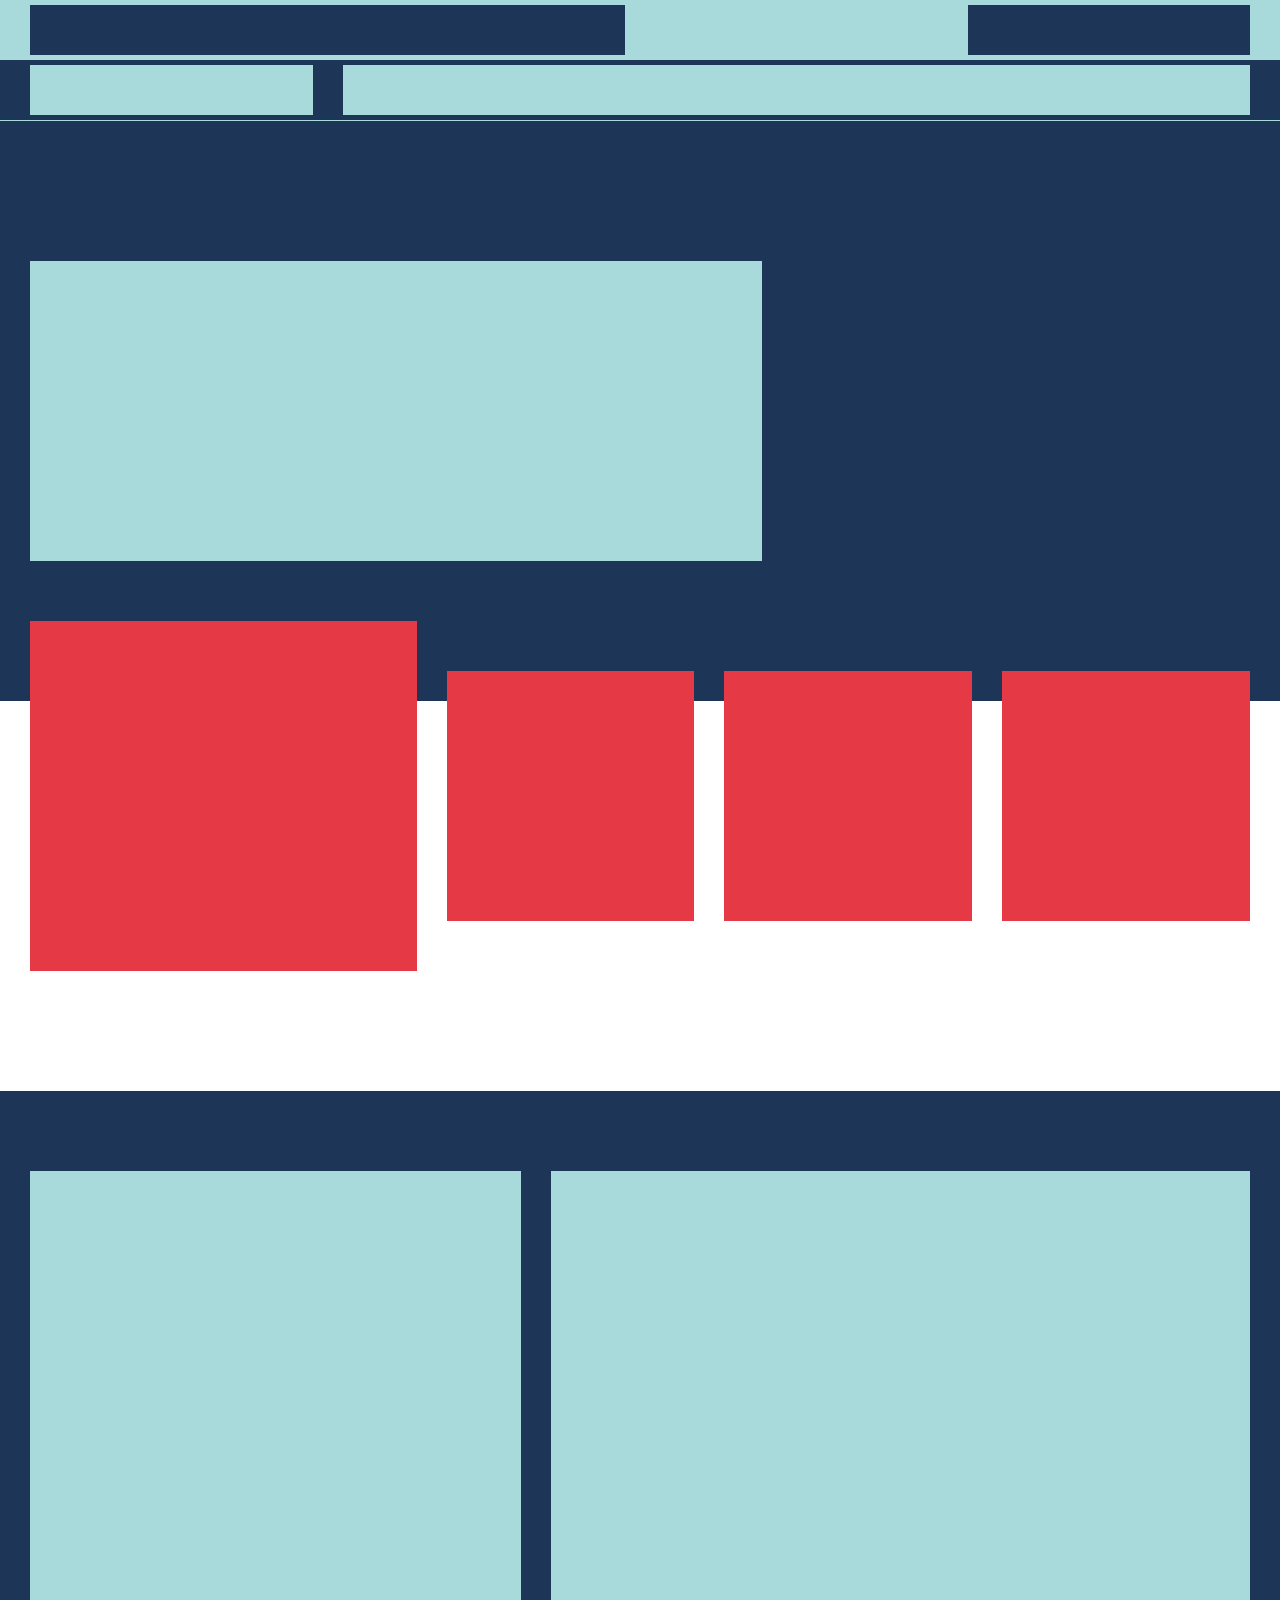
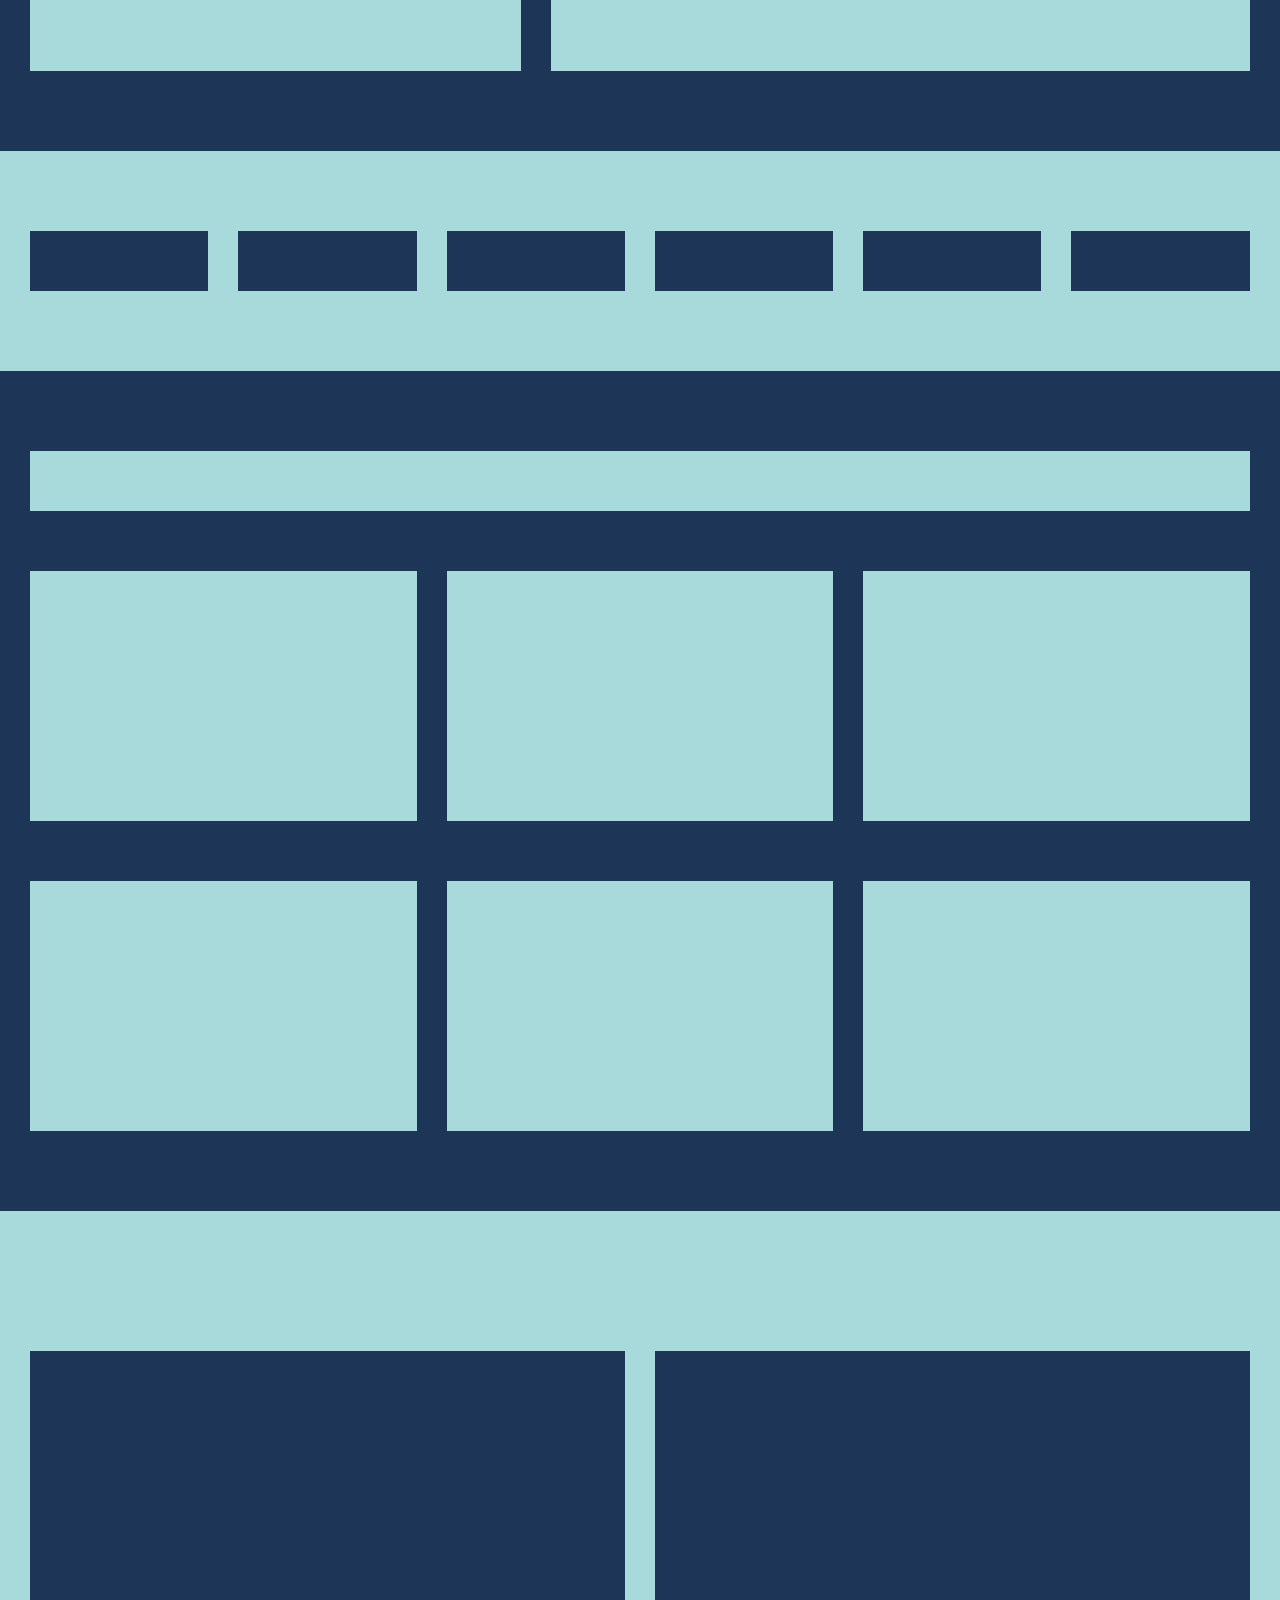
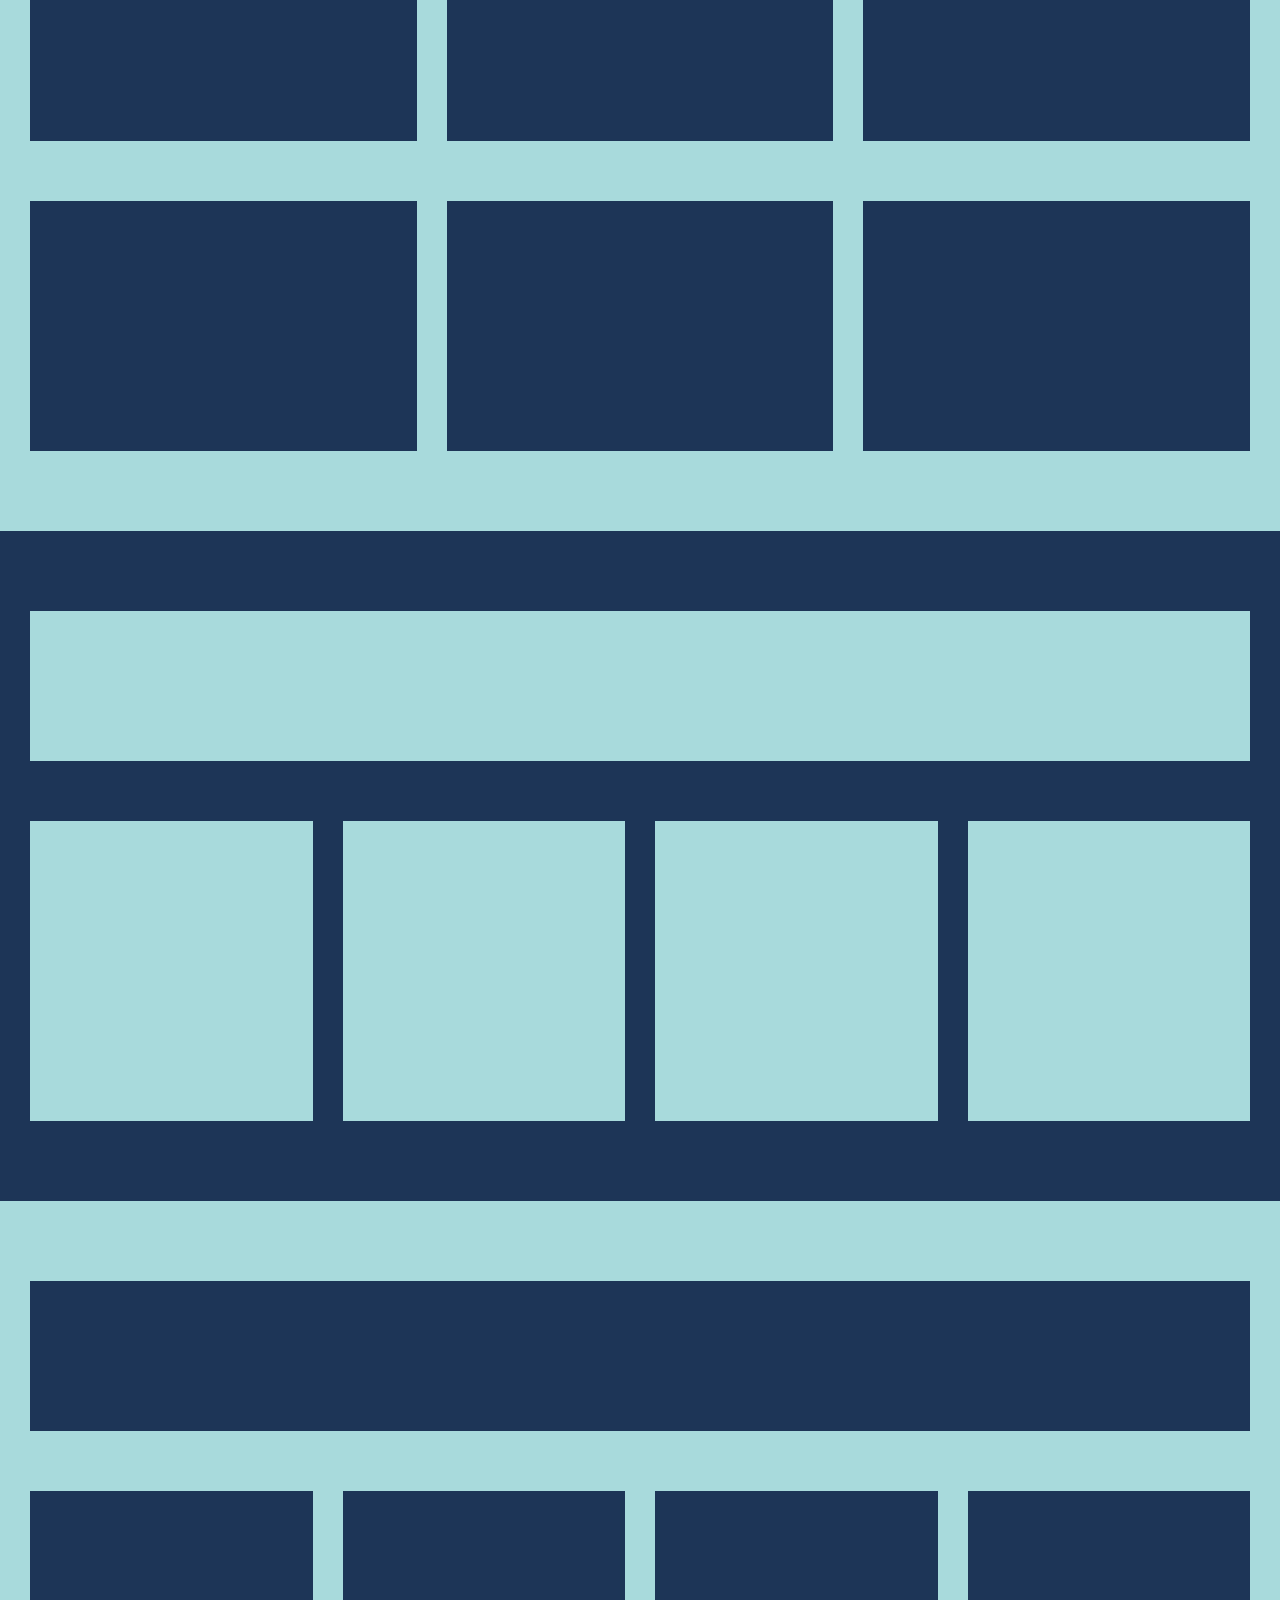
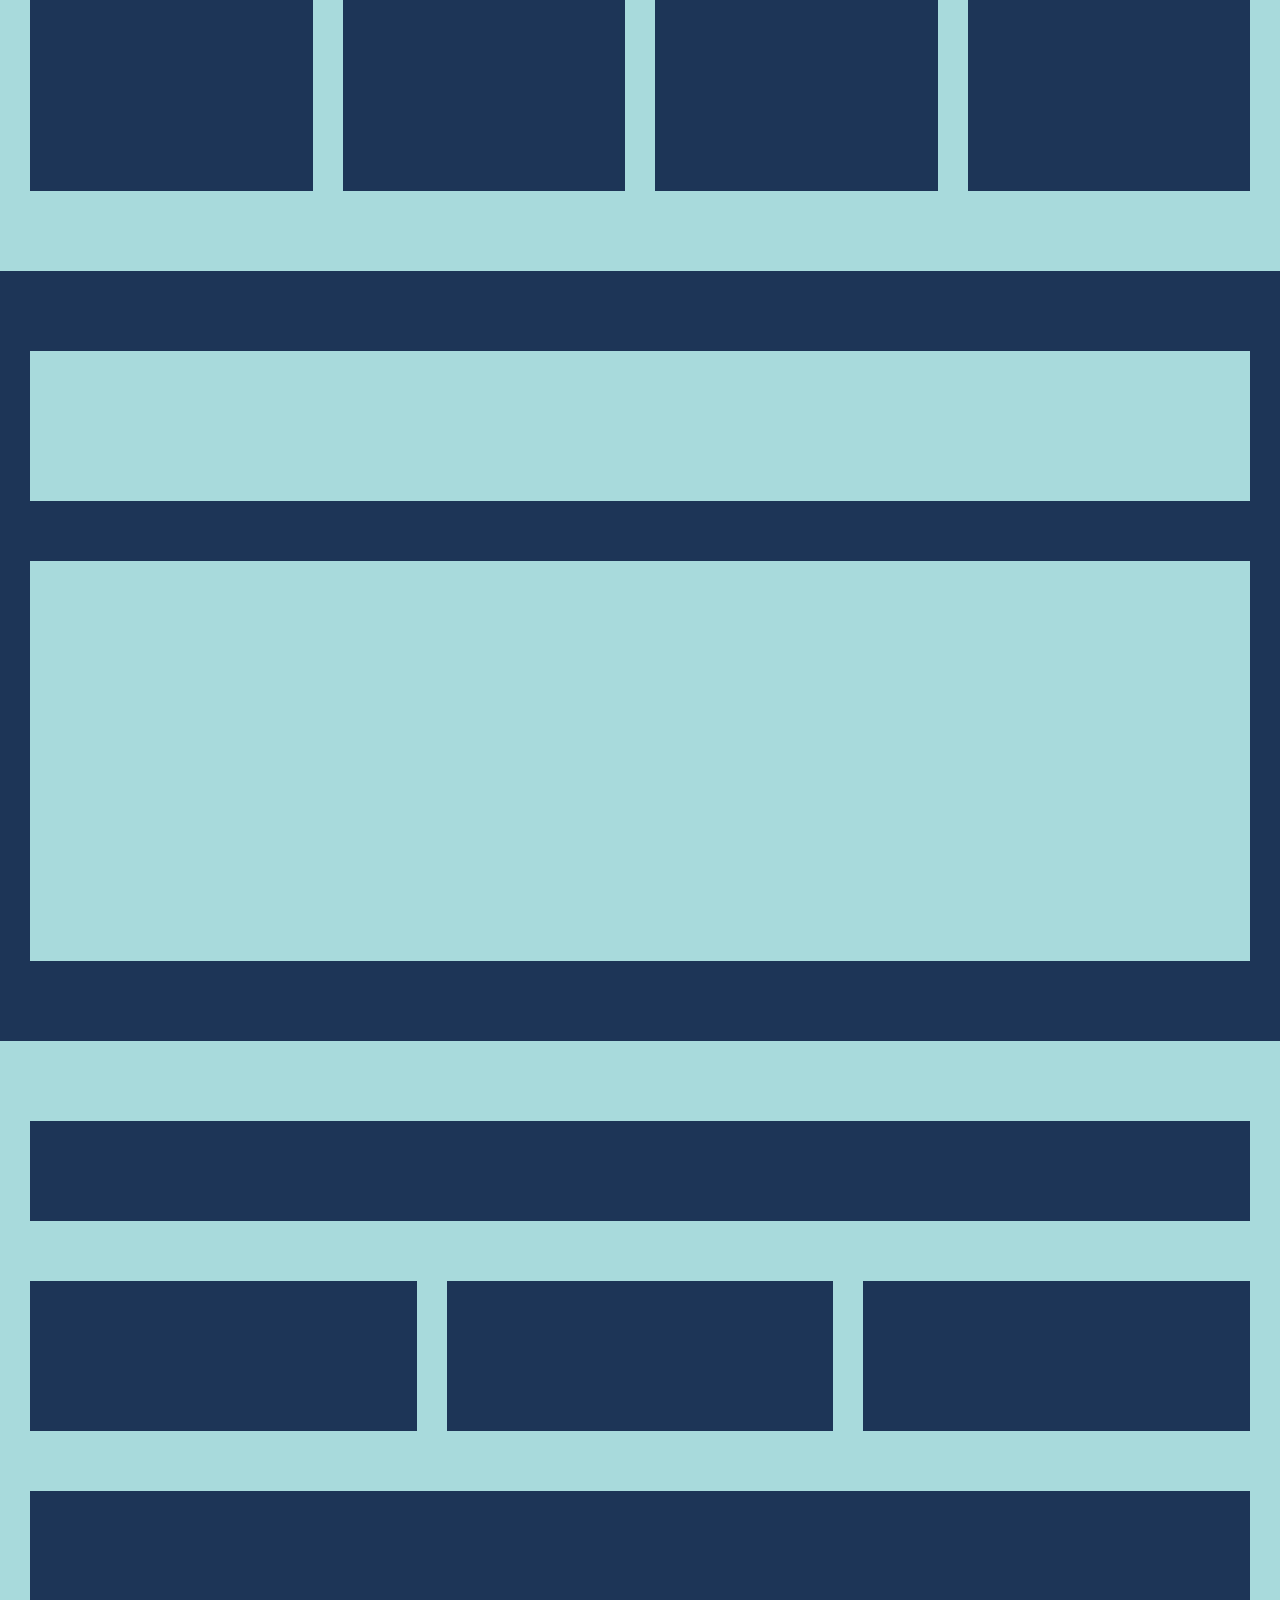
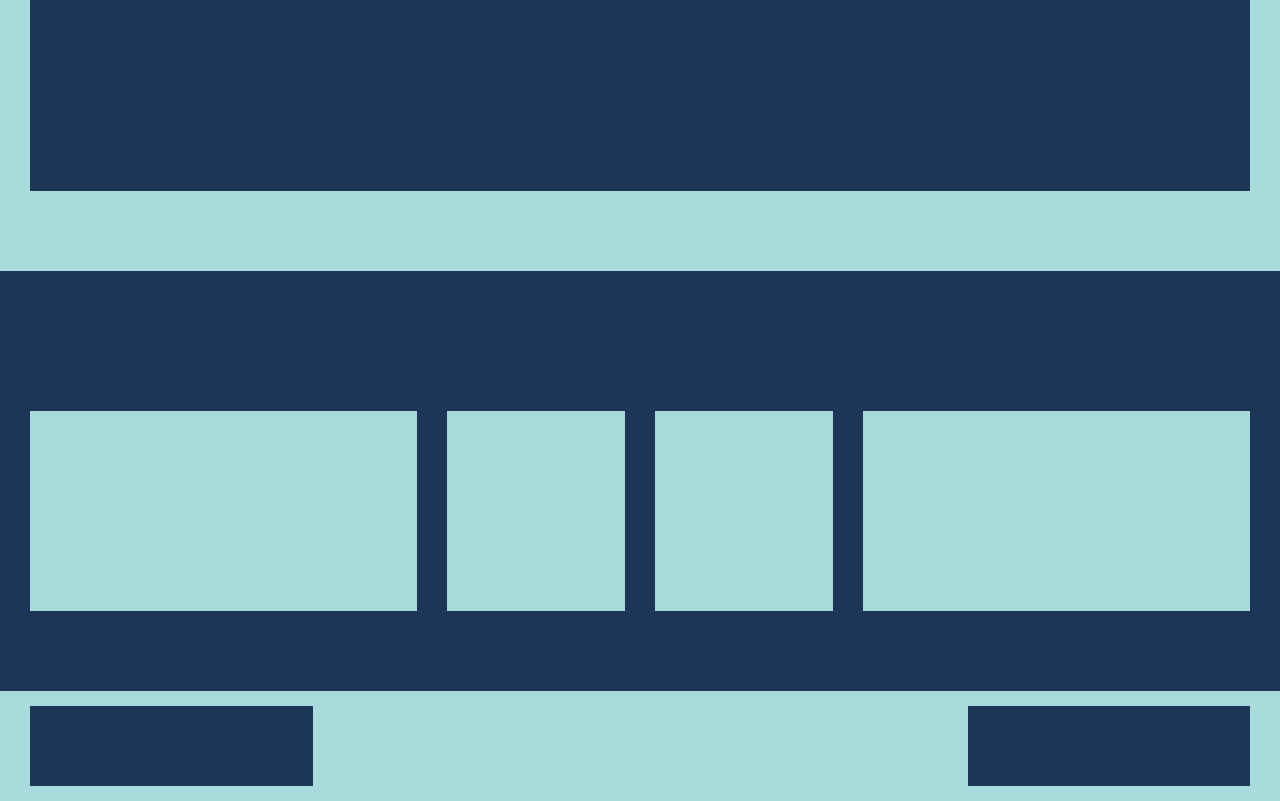
<file: My_Tasks/Website_Layout/index.html>
<!DOCTYPE html>
<html lang="en">
<head>
    <meta charset="UTF-8">
    <meta http-equiv="X-UA-Compatible" content="IE=edge">
    <meta name="viewport" content="width=device-width, initial-scale=1.0">
    <link rel="stylesheet" href="./css/reset.css">
    <link rel="stylesheet" href="./css/style.css">
    <title>Flexor</title>
</head>
<body>

    <!-- Header Section Starts -->
    <header class="header-top">

        <!-- Header Info Starts -->

        <div class="header-info">
            <div class="container">
                <div class="row justify-content-between">
                    <div class="col-lg-6">
                        <div class="contact-info">

                        </div>
                    </div>
                    <div class="col-lg-3">
                        <div class="info-btn">

                        </div>
                    </div>
                </div>
            </div>
        </div>

        <!-- Header Info Ends -->
        <div class="nav-section">
            <div class="container">
                <div class="row">
                    <div class="col-lg-3">
                        <h1 class="logo">

                        </h1>
                    </div>
                    <div class="col-lg-9">
                        <nav class="navbar">

                        </nav>
                    </div>
                </div>
            </div>
        </div>
    </header>
    <!-- Header Section Ends -->

    <!-- Banner Section Starts -->
    <section class="banner-section">
        <div class="container">
            <div class="banner-content">

            </div>
        </div>
    </section>
    <!-- Banner Section Ends -->

    <!-- Banner Content Starts -->
    <section class="banner-boxes">
        <div class="container">
            <div class="row align-items-center">
                <div class="col-lg-4">
                    <div class="big-box">

                    </div>
                </div>
                <div class="col-lg-8">
                    <div class="row">
                        <div class="col-lg-4">
                            <div class="small-box">

                            </div>
                        </div>
                        <div class="col-lg-4">
                            <div class="small-box">

                            </div>
                        </div>
                        <div class="col-lg-4">
                            <div class="small-box">

                            </div>
                        </div>
                    </div>
                </div>
            </div>
        </div>
    </section>

    <!-- Banner Content Ends -->

    <!-- About Section Starts -->
    <section class="about-section">
        <div class="container">
            <div class="row">
                <div class="col-lg-5">
                    <div class="about-img">

                    </div>
                </div>
                <div class="col-lg-7">
                    <div class="about-content">

                    </div>
                </div>

            </div>
        </div>
    </section>
    <!-- About Section Ends -->

    <!-- Client Logo Section Starts -->
    <section class="client-logo-sec">
        <div class="container">
            <div class="row">
                <div class="col-lg-2">
                    <div class="client-logo">

                    </div>
                </div>
                <div class="col-lg-2">
                    <div class="client-logo">

                    </div>
                </div>
                <div class="col-lg-2">
                    <div class="client-logo">

                    </div>
                </div>
                <div class="col-lg-2">
                    <div class="client-logo">

                    </div>
                </div>
                <div class="col-lg-2">
                    <div class="client-logo">

                    </div>
                </div>
                <div class="col-lg-2">
                    <div class="client-logo">

                    </div>
                </div>
            </div>
        </div>
    </section>

    <!-- Client Logo Section Ends -->

    <!-- Service Section Starts -->

    <section class="service-section">
        <div class="container">
            <div class="section-title"></div>
            <div class="row">
                <div class="col-lg-4">
                    <div class="service-items"></div>
                </div>
                <div class="col-lg-4">
                    <div class="service-items"></div>
                </div>
                <div class="col-lg-4">
                    <div class="service-items"></div>
                </div>
                <div class="col-lg-4">
                    <div class="service-items"></div>
                </div>
                <div class="col-lg-4">
                    <div class="service-items"></div>
                </div>
                <div class="col-lg-4">
                    <div class="service-items"></div>
                </div>
            </div>
        </div>
    </section>
		
		<!-- Service Section Ends -->
		
		<!-- Service Picture Section Starts -->

    <section class="service-pic-section">
        <div class="container">
            <div class="row">
                <div class="col-lg-6">
                    <div class="service-pic-items"></div>
                </div>
                <div class="col-lg-6">
                    <div class="service-pic-items"></div>
                </div>
                <div class="col-lg-6">
                    <div class="service-pic-items"></div>
                </div>
                <div class="col-lg-6">
                    <div class="service-pic-items"></div>
                </div>
            </div>
        </div>
    </section>
		
		<!-- Service Picture Section Ends -->
		
		<!-- Client Review Section Starts -->

    <section class="client-section">
        
    </section>
		
		<!-- Client Review Section Ends -->
		
		<!-- Portfolio Section Starts -->

    <section class="portfolio-section">
        <div class="container">
            <div class="portfolio-title"></div>
            <div class="row">
                <div class="col-lg-4">
                    <div class="portfolio-items"></div>
                </div>
                <div class="col-lg-4">
                    <div class="portfolio-items"></div>
                </div>
                <div class="col-lg-4">
                    <div class="portfolio-items"></div>
                </div>
                <div class="col-lg-4">
                    <div class="portfolio-items"></div>
                </div>
                <div class="col-lg-4">
                    <div class="portfolio-items"></div>
                </div>
                <div class="col-lg-4">
                    <div class="portfolio-items"></div>
                </div>
								<div class="col-lg-4">
                    <div class="portfolio-items"></div>
                </div>
                <div class="col-lg-4">
                    <div class="portfolio-items"></div>
                </div>
                <div class="col-lg-4">
                    <div class="portfolio-items"></div>
                </div>
            </div>
        </div>
    </section>
		
		<!-- Portfolio Section Ends -->
		
		<!-- Team Section Starts -->

    <section class="team-section">
        <div class="container">
            <div class="team-title"></div>
            <div class="row">
                <div class="col-lg-3">
                    <div class="team-items"></div>
                </div>
                <div class="col-lg-3">
                    <div class="team-items"></div>
                </div>
                <div class="col-lg-3">
                    <div class="team-items"></div>
                </div>
                <div class="col-lg-3">
                    <div class="team-items"></div>
                </div>
            </div>
        </div>
    </section>
		
		<!-- Team Section Ends -->
		
		<!-- Pricing Section Starts -->

    <section class="pricing-section">
        <div class="container">
            <div class="pricing-title"></div>
            <div class="row">
                <div class="col-lg-3">
                    <div class="pricing-items"></div>
                </div>
                <div class="col-lg-3">
                    <div class="pricing-items"></div>
                </div>
                <div class="col-lg-3">
                    <div class="pricing-items"></div>
                </div>
                <div class="col-lg-3">
                    <div class="pricing-items"></div>
                </div>
            </div>
        </div>
    </section>
		
		<!-- Pricing Section Ends -->
		
		<!-- FAQ Section Starts -->

    <section class="faq-section">
        <div class="container">
            <div class="faq-title"></div>
						<div class="faq-content"></div>

        </div>
    </section>
		
		<!-- FAQ Section Ends -->
		
		<!-- Contact Section Starts -->

    <section class="contact-section">
        <div class="container">
            <div class="contact-title"></div>
            <div class="row">
                <div class="col-lg-4">
                    <div class="contact-items"></div>
                </div>
                <div class="col-lg-4">
                    <div class="contact-items"></div>
                </div>
                <div class="col-lg-4">
                    <div class="contact-items"></div>
                </div>
								<div class="col-lg-12">
                    <div class="form-items"></div>
                </div>
            </div>
        </div>
    </section>
		
		<!-- Contact Section Ends -->
		
		<!-- Footer Section Starts -->

    <section class="footer-section">
        <div class="container">
            <div class="row">
                <div class="col-lg-4">
                    <div class="footer-items"></div>
                </div>
                <div class="col-lg-2">
                    <div class="footer-items"></div>
                </div>
                <div class="col-lg-2">
                    <div class="footer-items"></div>
                </div>
								<div class="col-lg-4">
                    <div class="footer-items"></div>
                </div>
            </div>
        </div>
    </section>
		
		<!-- Footer Section Ends -->
		
		 <!-- Copy Info Starts -->

        <div class="copy-info">
            <div class="container">
                <div class="row justify-content-between">
                    <div class="col-lg-3">
                        <div class="copyright-info">

                        </div>
                    </div>
                    <div class="col-lg-3">
                        <div class="social-logo">

                        </div>
                    </div>
                </div>
            </div>
        </div>

        <!-- Copy Info Ends -->

</body>
</html>
</file>
<file: My_Tasks/Task_02/css/style.css>
@import url('https://fonts.googleapis.com/css2?family=Poppins:wght@300;400;500;600;700&display=swap');

*{
	margin: 0;
	padding: 0;
	box-sizing: border-box;
}

body{
	font-family: 'Poppins', sans-serif;
}

.container{
	height: 100vh;
	width: 100%;
	display:flex;
	justify-content: center;
	align-items: center;
}

.card{
	width: 450px;
	height: 400px;
	padding: 30px;
	border-radius: 5px;
	background-color: white;
	box-shadow: 0 0 5px #ccc;
	border-bottom: 3px solid #2cb5f9;
	display: flex;
	flex-direction: column;
	align-items: center;
}

.icon{
	display:flex;
	justify-content: center;
	align-items: center;
	font-size: 35px;
	height: 70px;
	width: 70px;
	background-color: #cfecf9;
	color: #2cb5f9;
	margin-bottom: 20px;
	border-radius: 3px;
}

h1{
	font-weight: 500;
}

.para{
	text-align: center;
	font-size: 14px;
}

.read, .fa{
	color: #2cb5f9;
}
</file>
<file: My_Tasks/Task_03/css/style.css>
@import url('https://fonts.googleapis.com/css2?family=Aboreto&family=Poppins:wght@300;400;500;600;700&display=swap');

*{
    margin: 0;
    padding: 0;
    box-sizing: border-box;
		font-size: 10px;
}

body{
		font-family: 'Poppins', sans-serif;
		scroll:smooth;
}
section{
    height: 100vh;
    width: 100%;
		background-size: cover;
		background-position: center;
}

.sec1{
	display:flex;
	justify-content: center;
	align-items: center;
}

.card{
	height: 480px;
	width: 400px;
	box-shadow: 0 0 5px #ccc;
}

.img-div img{
	width: 100%;
	height: 250px;
}

.price-tag{
	display: flex;
	justify-content: space-between;
	height: 50px;
	padding: 10px;
}

.web-dev{
	display: inline-block;
	height: 30px;
	font-size: 15px;
	padding: 5px;
	background-color: #5dcc7f;
	color: white;
}

.price{
	font-size: 15px;
	font-weight: bold;
}

.content{
	padding:10px;
}

.content h1{
	font-size: 20px;
}

.profile-div{
	display: flex;
	justify-content: space-between;
	padding: 10px;
}

.profile{
	height: 60px;
	line-height: 60px;
	display: flex;
	gap: 10px;
	
}

.profile h2{
	font-size: 14px;
}

.dp img{
	height: 50px;
	width: 50px;
	border-radius: 50%;
}

.icons{
	display: flex;
	justify-content: center;
	align-items: center;
}

.icon-span{
	padding: 5px;
	font-size: 15px;
}
</file>
<file: My_Tasks/Task_04/css/style.css>
@import url('https://fonts.googleapis.com/css2?family=Aboreto&family=Poppins:wght@300;400;500;600;700&display=swap');

*{
    margin: 0;
    padding: 0;
    box-sizing: border-box;
}

body{
	font-family: 'Poppins', sans-serif;
}
	
section{
    height: 100vh;
    width: 100%;
}

.sec1{
	display: flex;
	justify-content: center;
	align-items: center;
}

.sec2{
	display: flex;
    flex-direction: column;
    justify-content: flex-end;
    gap: 10px;
    padding-bottom: 30px;
}

.navbar{
	width: 100%;
  height: 50px;
	position: fixed;
	top: 0;
	left: 0;
	display: flex;
	justify-content: center;
	align-items: center;
	padding: 5px 50px;
    z-index: 100;
    background-color:whitesmoke;
}

.nav-mid .nav-links{
	display: flex;
	gap: 50px;
}

.nav-links li{
	list-style: none;
}

.nav-links li a{
	text-decoration: none;
    color:crimson;
	font-size: 18px;
	font-weight: 500;
	padding: 3px;
}

.card-container{
    display: flex;
    width: 95%;
    height: 450px;
    box-shadow: 0 0 5px #ccc;
}

.img-div{
    width: 45%;
    height: 100%;
    overflow: hidden;
}

.img-div img{
    width: 100%;
    height: 100%;
    object-fit: cover;
    transition: transform 0.5s ease-in-out;
}

.img-div img:hover{
    transform: scale(1.1);
    cursor: pointer;
}

.content-div{
    width: 55%;
    height: 100%;
    padding: 40px;
    display: flex;
    flex-direction: column;
    gap: 30px;
    color: #214463;
}

.intro h1{
    font-weight: 600;
    margin-bottom: 10px;
}

.intro p{
    font-size: 13px;
}

.para h3{
    color: rgba(0, 0, 0, 0.8);
    font-weight: 600;
}

.para p{
    font-size: 12px;
}

.content{
    display: flex;
    column-gap: 20px;
}

.icon{
    width: 50px;
    height: 50px;
    border: 3px solid #9ECBF3;
    border-radius: 50%;
}

.icon i{
    font-size: 35px;
    color: #0378D1;
    padding:5px;
}

.gallery-content{
    width: 70%;
    height: 100px;
    display: flex;
    flex-direction: column;
    align-items: center;
    align-self: center;
}

.gallery-content h1{
    font-weight: 600;
    color: rgba(0, 0, 0, 0.8);
}

.lines{
    margin-bottom: 5px;
}

.gallery-content span{
    display: inline-block;
    width: 40px;
    height: 2px;
}

.gallery-content p{
    font-size: 12px;
    text-align: center;
}

.gray{
    background-color: #ccc;
}

.blue{
    background-color: blue;
}

.img-container{
    width: 100%;
    height: 75%;
    display: flex;
    justify-content: center;
    align-items: center;
    flex-wrap: wrap;
    gap: 5px;
}

.img-card{
    width: 370px;
    height: 250px;
    overflow: hidden;
}

.img-card img{
    width: 100%;
    height: 100%;
    object-fit: cover;
    transition: transform 0.5s ease-in-out;
}

.img-card img:hover{
    transform: scale(1.1);
    cursor: pointer;
}
</file>
<file: My_Tasks/Website_Content/css/style.css>
@import url('https://fonts.googleapis.com/css2?family=Poppins:ital,wght@0,100;0,200;0,300;0,400;0,500;0,600;0,700;0,800;1,100;1,200;1,300;1,400;1,500;1,600;1,700;1,800&family=Raleway:ital,wght@0,400;0,500;0,600;0,700;1,400;1,500;1,600;1,700&display=swap');


/* #########   Grid Style ########  */



.container{
    width: 1250px;
    margin: 0 auto;
    padding: 0 15px;
}

.row{
    display: flex;
    flex-wrap: wrap;
    margin-right: -15px;
    margin-left: -15px;
}

.row>*{
    width: 100%;
    padding: 0 15px;
}

.col-lg-1{
	width:8.33%;
}
.col-lg-2{
	width:16.66%;
}
.col-lg-3{
	width:25%;
}
.col-lg-4{
	width:33.33%;
}
.col-lg-5{
	width:41.66%;
}
.col-lg-6{
	width:50%;
}
.col-lg-7{
	width:58.33%;
}
.col-lg-8{
	width:66.66%;
}
.col-lg-9{
	width:75%;
}
.col-lg-10{
	width:83.33%;
}
.col-lg-11{
	width:91.66%;
}
.col-lg-12{
	width:100%;
}

.justify-content-start{
    justify-content: flex-start !important;
}
.justify-content-end{
    justify-content: flex-end !important;
}
.justify-content-between{
    justify-content: space-between !important;
}
.justify-content-around{
    justify-content: space-around !important;
}
.justify-content-evenly{
    justify-content: space-evenly !important;
}

.align-items-start{
    align-items: flex-start !important;
}
.align-items-end{
    align-items: flex-end !important;
}
.align-items-center{
    align-items: center !important;
}
.align-items-baseline{
    align-items: baseline !important;
}

.text-align-center{
	text-align: center !important;
}
.text-align-left{
	text-align: left !important;
}
.text-align-right{
	text-align: right !important;
}
.text-align-justify{
	text-align: justify !important;
}


/* ########## Common Style  ########### */

.btn{
    display: inline-block;
    text-decoration: none;
    color: white;
    background-color: dodgerblue;
    padding: 15px 20px;
    font-size: 14px;
}

/* ######## Header Style ########## */

/* .header-top{
	background-color: #1d3557;
} */

.header-info{
    background-color: #000;
}

.contact-info span{
	color: white;
    font-size: 14px;
    margin-right: 10px;
    display: inline-block;
    padding: 15px 0;
} 

.contact-info span > a{
    text-decoration: none;
    color: white;
}

.contact-info span > a:hover{
    color: dodgerblue;    
}

.contact-info span i{
	color:dodgerblue;
    margin-right: 5px;
} 

.info-btn{
	height: 100%;
}

.nav-section{
    background-color: white;
    padding: 15px 0;
}

h1.logo > a{
    display: inline-block;
    color: #000;
    text-decoration: none;
    font-size: 32px;
    font-weight: 600;

}

.nav-links{
	display: flex;
	justify-content: flex-end;
	gap: 0 30px;
}

.nav-item a{
    display: block;
    text-decoration: none;
    color: black;
    font-size: 14px;
    padding: 8px 0px;

}

.nav-item a:hover{
    color: dodgerblue;
}

.nav-item a.active{
    color: dodgerblue;
}

/* ######   Banner Style    ########### */

.banner-section{
    background-color: #1d3557;
    padding: 140px 0;
}

.banner-content{
    background-color: #a8dadc;
    height: 300px;
    width: 60%;
}

/* ########   Big Box Style   ######### */

.banner-boxes{
    padding: 20px 0;
    position: relative;
    top: -100px;
}

.big-box{
    background-color: #e63946;
    height: 350px;
}

.small-box{
    background-color: #e63946;
    height: 250px;
}

/* ########  About Style  ########### */

.about-section{
    background-color: #1d3557;
    padding: 80px 0;
}

.about-img{
    background-color: #a8dadc;
    height: 500px;
}

.about-content{
    background-color: #a8dadc;
    height: 500px;
}

/* ###########   Client Logo Style   ########## */

.client-logo-sec{
    background-color: #a8dadc;
    padding: 80px 0;
}

.client-logo{
    background-color: #1d3557;
    height: 60px;
}


/* ########   Service Style    ########## */

.service-section{
    background-color: #1d3557;
    padding: 80px 0;
}

.section-title{
    background-color: #a8dadc;
    height: 60px;
}

.service-items{
    background-color: #a8dadc;
    height: 250px;
    margin-top: 60px;

}

/* ########   Service Pic Style    ########## */

.service-pic-section{
    background-color: #a8dadc;
    padding: 80px 0;
}

.section-pic-title{
    background-color: #1d3557;
    height: 60px;
}

.service-pic-items{
    background-color: #1d3557;
    height: 250px;
    margin-top: 60px;

}

/* ########   Client Review Style    ########## */

.client-section{
	background-color: #1d3557;
  height: 500px;
}


/* ########   Portfolio Style    ########## */

.portfolio-section{
    background-color: #a8dadc;
    padding: 80px 0;
}

.portfolio-title{
    background-color: #1d3557;
    height: 150px;
}

.portfolio-items{
    background-color: #1d3557;
    height: 250px;
    margin-top: 60px;

}

/* ########   Team Style    ########## */

.team-section{
    background-color: #1d3557;
    padding: 80px 0;
}

.team-title{
    background-color: #a8dadc;
    height: 150px;
}

.team-items{
    background-color: #a8dadc;
    height: 300px;
    margin-top: 60px;

}

/* ########   Pricing Style    ########## */

.pricing-section{
    background-color: #a8dadc;
    padding: 80px 0;
}

.pricing-title{
    background-color: #1d3557;
    height: 150px;
}

.pricing-items{
    background-color: #1d3557;
    height: 300px;
    margin-top: 60px;

}

/* ########   FAQ Style    ########## */

.faq-section{
    background-color: #1d3557;
    padding: 80px 0;
}

.faq-title{
    background-color: #a8dadc;
    height: 150px;
}

.faq-content{
    background-color: #a8dadc;
    height: 400px;
		margin-top: 60px;
}

/* ########   Contact Style    ########## */

.contact-section{
    background-color: #a8dadc;
    padding: 80px 0;
}

.contact-title{
    background-color: #1d3557;
    height: 100px;
}

.contact-items{
    background-color: #1d3557;
    height: 150px;
		margin-top: 60px;
}

.form-items{
    background-color: #1d3557;
    height: 300px;
		margin-top: 60px;
}

/* ########   Footer Style    ########## */

.footer-section{
    background-color: #1d3557;
    padding: 80px 0;
}

.footer-items{
    background-color: #a8dadc;
    height: 200px;
    margin-top: 60px;
}

/* ########   Copyright Style    ########## */

.copy-info{
    background-color: #a8dadc;
    padding: 15px 0;
}

.copyright-info{
    height: 80px;
    background-color: #1d3557;
}

.social-logo{
    background-color: #1d3557;
    height: 100%;
}
</file>
<file: My_Tasks/Website_Layout/css/style.css>
@import url('https://fonts.googleapis.com/css2?family=Poppins:ital,wght@0,100;0,200;0,300;0,400;0,500;0,600;0,700;0,800;1,100;1,200;1,300;1,400;1,500;1,600;1,700;1,800&family=Raleway:ital,wght@0,400;0,500;0,600;0,700;1,400;1,500;1,600;1,700&display=swap');


/* #########   Grid Style ########  */



.container{
    width: 1250px;
    margin: 0 auto;
    padding: 0 15px;
}

.row{
    display: flex;
    flex-wrap: wrap;
    margin-right: -15px;
    margin-left: -15px;
}

.row>*{
    width: 100%;
    padding: 0 15px;
}

.col-lg-1{
	width:8.33%;
}
.col-lg-2{
	width:16.66%;
}
.col-lg-3{
	width:25%;
}
.col-lg-4{
	width:33.33%;
}
.col-lg-5{
	width:41.66%;
}
.col-lg-6{
	width:50%;
}
.col-lg-7{
	width:58.33%;
}
.col-lg-8{
	width:66.66%;
}
.col-lg-9{
	width:75%;
}
.col-lg-10{
	width:83.33%;
}
.col-lg-11{
	width:91.66%;
}
.col-lg-12{
	width:100%;
}

.justify-content-start{
    justify-content: flex-start !important;
}
.justify-content-end{
    justify-content: flex-end !important;
}
.justify-content-between{
    justify-content: space-between !important;
}
.justify-content-around{
    justify-content: space-around !important;
}
.justify-content-evenly{
    justify-content: space-evenly !important;
}


.align-items-start{
    align-items: flex-start !important;
}
.align-items-end{
    align-items: flex-end !important;
}
.align-items-center{
    align-items: center !important;
}
.align-items-baseline{
    align-items: baseline !important;
}

/* ######## Header Style ########## */

.header-top{
	background-color: #1d3557;
    /* background-color: #e63946; */
    border-bottom: solid 1px #a8dadc;
}

.header-info{
    background-color: #a8dadc;
		/* background-color: #1d3557; */
    padding: 5px 0;
}

.contact-info{
    height: 50px;
    background-color: #1d3557;
}

.info-btn{
    background-color: #1d3557;
    height: 100%;
}

.nav-section{
    padding: 5px 0;
}

h1.logo{
    background-color: #a8dadc;
    height: 50px;
}

.navbar{
    background-color: #a8dadc;
    height: 50px;
}

/* ######   Banner Style    ########### */

.banner-section{
    background-color: #1d3557;
    padding: 140px 0;
}

.banner-content{
    background-color: #a8dadc;
    height: 300px;
    width: 60%;
}

/* ########   Big Box Style   ######### */

.banner-boxes{
    padding: 20px 0;
    position: relative;
    top: -100px;
}

.big-box{
    background-color: #e63946;
    height: 350px;
}

.small-box{
    background-color: #e63946;
    height: 250px;
}

/* ########  About Style  ########### */

.about-section{
    background-color: #1d3557;
    padding: 80px 0;
}

.about-img{
    background-color: #a8dadc;
    height: 500px;
}

.about-content{
    background-color: #a8dadc;
    height: 500px;
}

/* ###########   Client Logo Style   ########## */

.client-logo-sec{
    background-color: #a8dadc;
    padding: 80px 0;
}

.client-logo{
    background-color: #1d3557;
    height: 60px;
}


/* ########   Service Style    ########## */

.service-section{
    background-color: #1d3557;
    padding: 80px 0;
}

.section-title{
    background-color: #a8dadc;
    height: 60px;
}

.service-items{
    background-color: #a8dadc;
    height: 250px;
    margin-top: 60px;

}

/* ########   Service Pic Style    ########## */

.service-pic-section{
    background-color: #a8dadc;
    padding: 80px 0;
}

.section-pic-title{
    background-color: #1d3557;
    height: 60px;
}

.service-pic-items{
    background-color: #1d3557;
    height: 250px;
    margin-top: 60px;

}

/* ########   Client Review Style    ########## */

.client-section{
	background-color: #1d3557;
  height: 500px;
}


/* ########   Portfolio Style    ########## */

.portfolio-section{
    background-color: #a8dadc;
    padding: 80px 0;
}

.portfolio-title{
    background-color: #1d3557;
    height: 150px;
}

.portfolio-items{
    background-color: #1d3557;
    height: 250px;
    margin-top: 60px;

}

/* ########   Team Style    ########## */

.team-section{
    background-color: #1d3557;
    padding: 80px 0;
}

.team-title{
    background-color: #a8dadc;
    height: 150px;
}

.team-items{
    background-color: #a8dadc;
    height: 300px;
    margin-top: 60px;

}

/* ########   Pricing Style    ########## */

.pricing-section{
    background-color: #a8dadc;
    padding: 80px 0;
}

.pricing-title{
    background-color: #1d3557;
    height: 150px;
}

.pricing-items{
    background-color: #1d3557;
    height: 300px;
    margin-top: 60px;

}

/* ########   FAQ Style    ########## */

.faq-section{
    background-color: #1d3557;
    padding: 80px 0;
}

.faq-title{
    background-color: #a8dadc;
    height: 150px;
}

.faq-content{
    background-color: #a8dadc;
    height: 400px;
		margin-top: 60px;
}

/* ########   Contact Style    ########## */

.contact-section{
    background-color: #a8dadc;
    padding: 80px 0;
}

.contact-title{
    background-color: #1d3557;
    height: 100px;
}

.contact-items{
    background-color: #1d3557;
    height: 150px;
		margin-top: 60px;
}

.form-items{
    background-color: #1d3557;
    height: 300px;
		margin-top: 60px;
}

/* ########   Footer Style    ########## */

.footer-section{
    background-color: #1d3557;
    padding: 80px 0;
}

.footer-items{
    background-color: #a8dadc;
    height: 200px;
    margin-top: 60px;
}

/* ########   Copyright Style    ########## */

.copy-info{
    background-color: #a8dadc;
    padding: 15px 0;
}

.copyright-info{
    height: 80px;
    background-color: #1d3557;
}

.social-logo{
    background-color: #1d3557;
    height: 100%;
}
</file>
